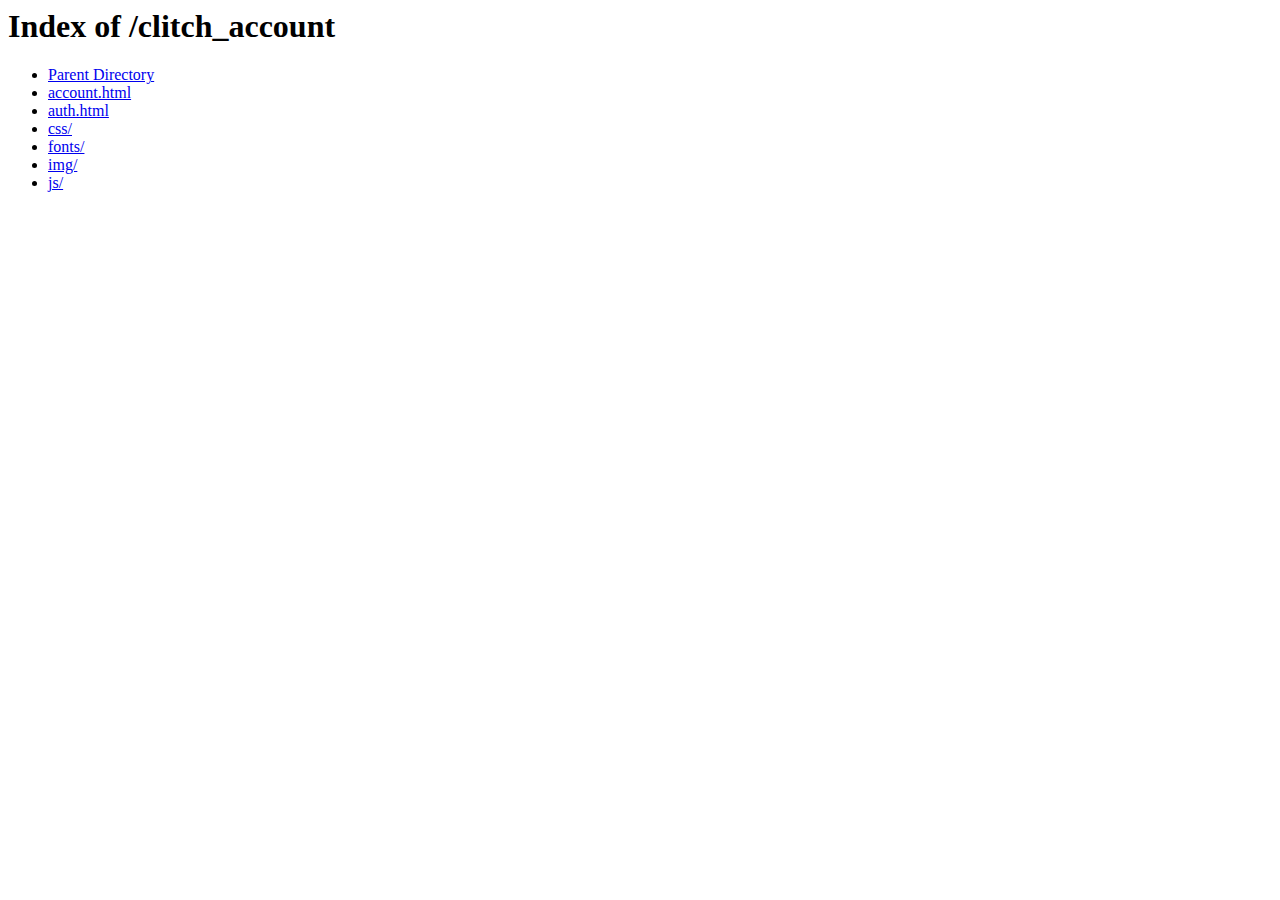
<file: cab/index.html>
<!DOCTYPE HTML PUBLIC "-//W3C//DTD HTML 3.2 Final//EN">
<html>
 <head>
<meta http-equiv="Content-Type" content="text/html; charset=iso-8859-1">
  <title>Index of /clitch_account</title>
 </head>
 <body>
<h1>Index of /clitch_account</h1>
<ul><li><a href="../index.html"> Parent Directory</a></li>
<li><a href="account.html"> account.html</a></li>
<li><a href="auth.html"> auth.html</a></li>
<li><a href="css/index.html"> css/</a></li>
<li><a href="fonts/index.html"> fonts/</a></li>
<li><a href="img/index.html"> img/</a></li>
<li><a href="js/index.html"> js/</a></li>
</ul>
</body></html>
</file>
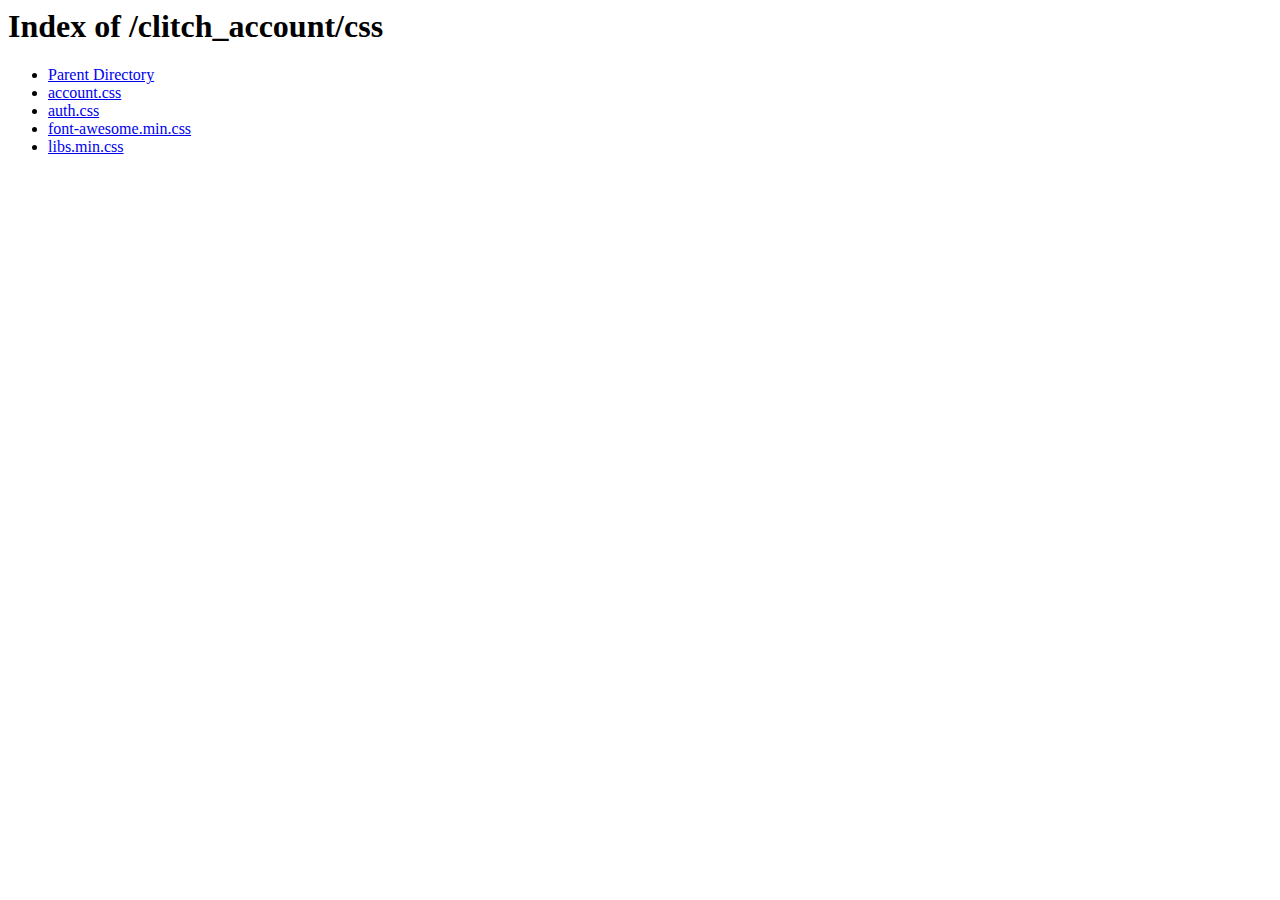
<file: cab/css/index.html>
<!DOCTYPE HTML PUBLIC "-//W3C//DTD HTML 3.2 Final//EN">
<html>
 <head>
<meta http-equiv="Content-Type" content="text/html; charset=iso-8859-1">
  <title>Index of /clitch_account/css</title>
 </head>
 <body>
<h1>Index of /clitch_account/css</h1>
<ul><li><a href="../index.html"> Parent Directory</a></li>
<li><a href="account.css"> account.css</a></li>
<li><a href="auth.css"> auth.css</a></li>
<li><a href="http://evm237.com/clitch_account/css/font-awesome.min.css"> font-awesome.min.css</a></li>
<li><a href="libs.min.css"> libs.min.css</a></li>
</ul>
</body></html>
</file>
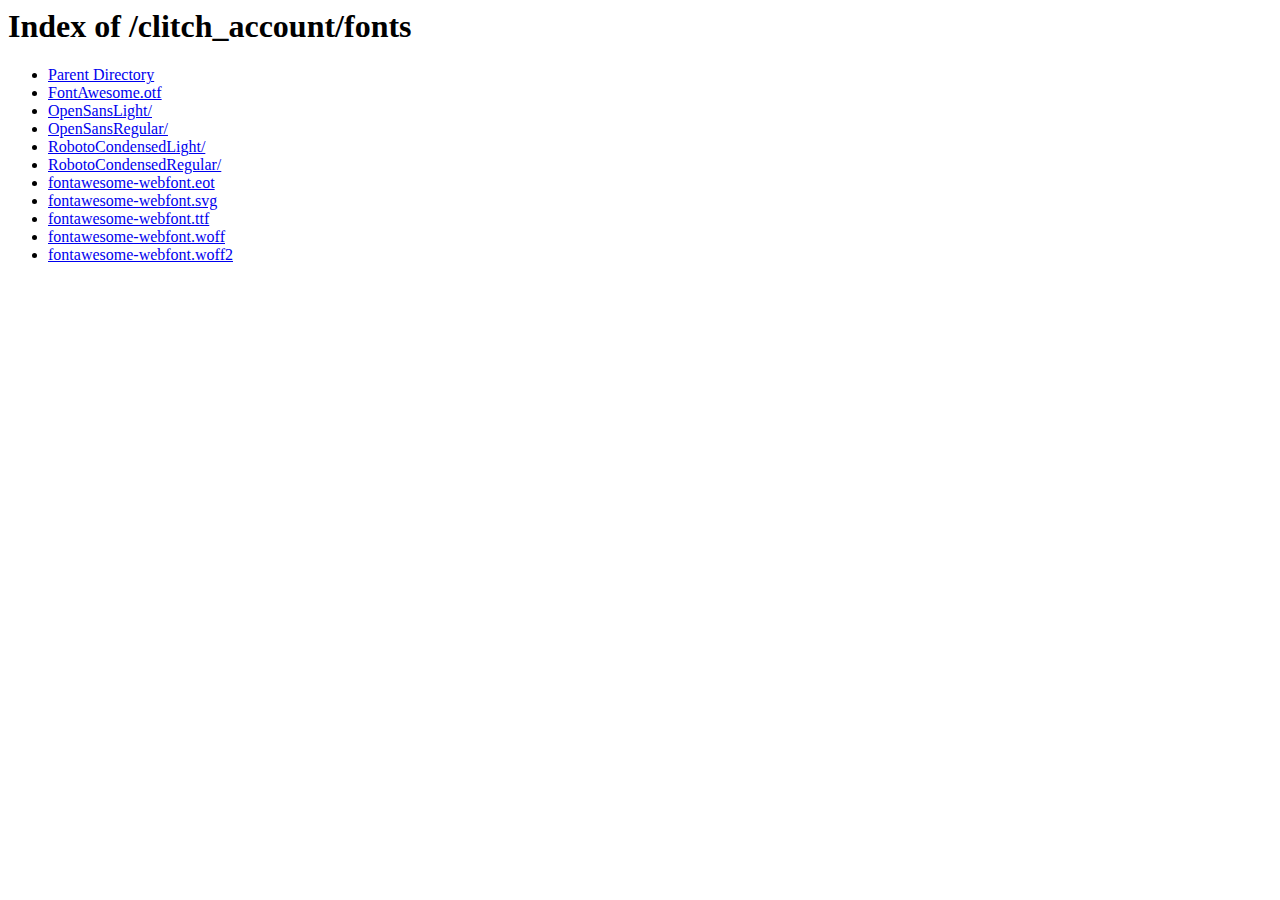
<file: cab/fonts/index.html>
<!DOCTYPE HTML PUBLIC "-//W3C//DTD HTML 3.2 Final//EN">
<html>
 <head>
<meta http-equiv="Content-Type" content="text/html; charset=iso-8859-1">
  <title>Index of /clitch_account/fonts</title>
 </head>
 <body>
<h1>Index of /clitch_account/fonts</h1>
<ul><li><a href="../index.html"> Parent Directory</a></li>
<li><a href="FontAwesome.otf"> FontAwesome.otf</a></li>
<li><a href="OpenSansLight/index.html"> OpenSansLight/</a></li>
<li><a href="OpenSansRegular/index.html"> OpenSansRegular/</a></li>
<li><a href="RobotoCondensedLight/index.html"> RobotoCondensedLight/</a></li>
<li><a href="RobotoCondensedRegular/index.html"> RobotoCondensedRegular/</a></li>
<li><a href="fontawesome-webfont.eot"> fontawesome-webfont.eot</a></li>
<li><a href="fontawesome-webfont.svg"> fontawesome-webfont.svg</a></li>
<li><a href="fontawesome-webfont.ttf"> fontawesome-webfont.ttf</a></li>
<li><a href="fontawesome-webfont.woff"> fontawesome-webfont.woff</a></li>
<li><a href="fontawesome-webfont.woff2"> fontawesome-webfont.woff2</a></li>
</ul>
</body></html>
</file>
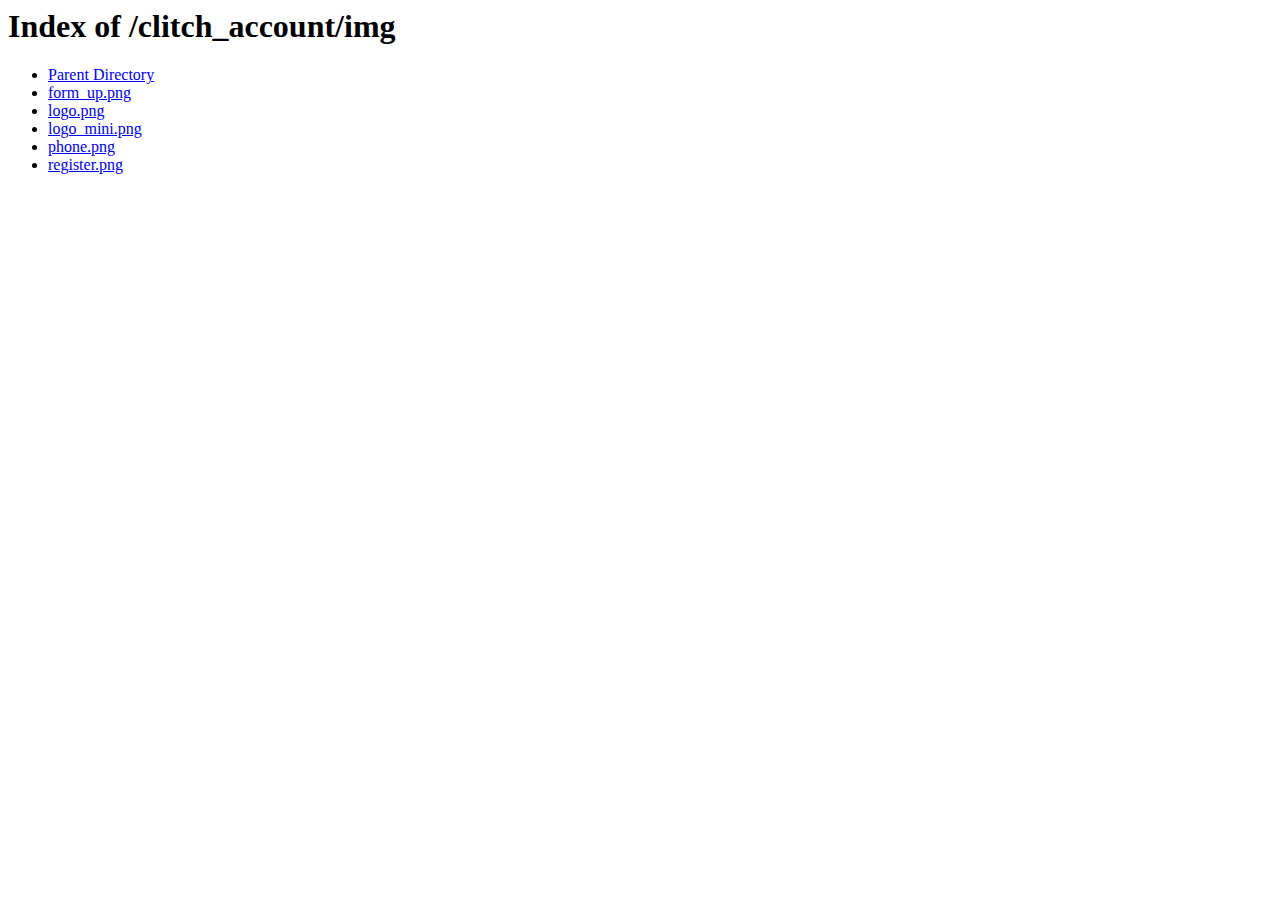
<file: cab/img/index.html>
<!DOCTYPE HTML PUBLIC "-//W3C//DTD HTML 3.2 Final//EN">
<html>
 <head>
<meta http-equiv="Content-Type" content="text/html; charset=iso-8859-1">
  <title>Index of /clitch_account/img</title>
 </head>
 <body>
<h1>Index of /clitch_account/img</h1>
<ul><li><a href="../index.html"> Parent Directory</a></li>
<li><a href="form_up.png"> form_up.png</a></li>
<li><a href="logo.png"> logo.png</a></li>
<li><a href="logo_mini.png"> logo_mini.png</a></li>
<li><a href="phone.png"> phone.png</a></li>
<li><a href="register.png"> register.png</a></li>
</ul>
</body></html>
</file>
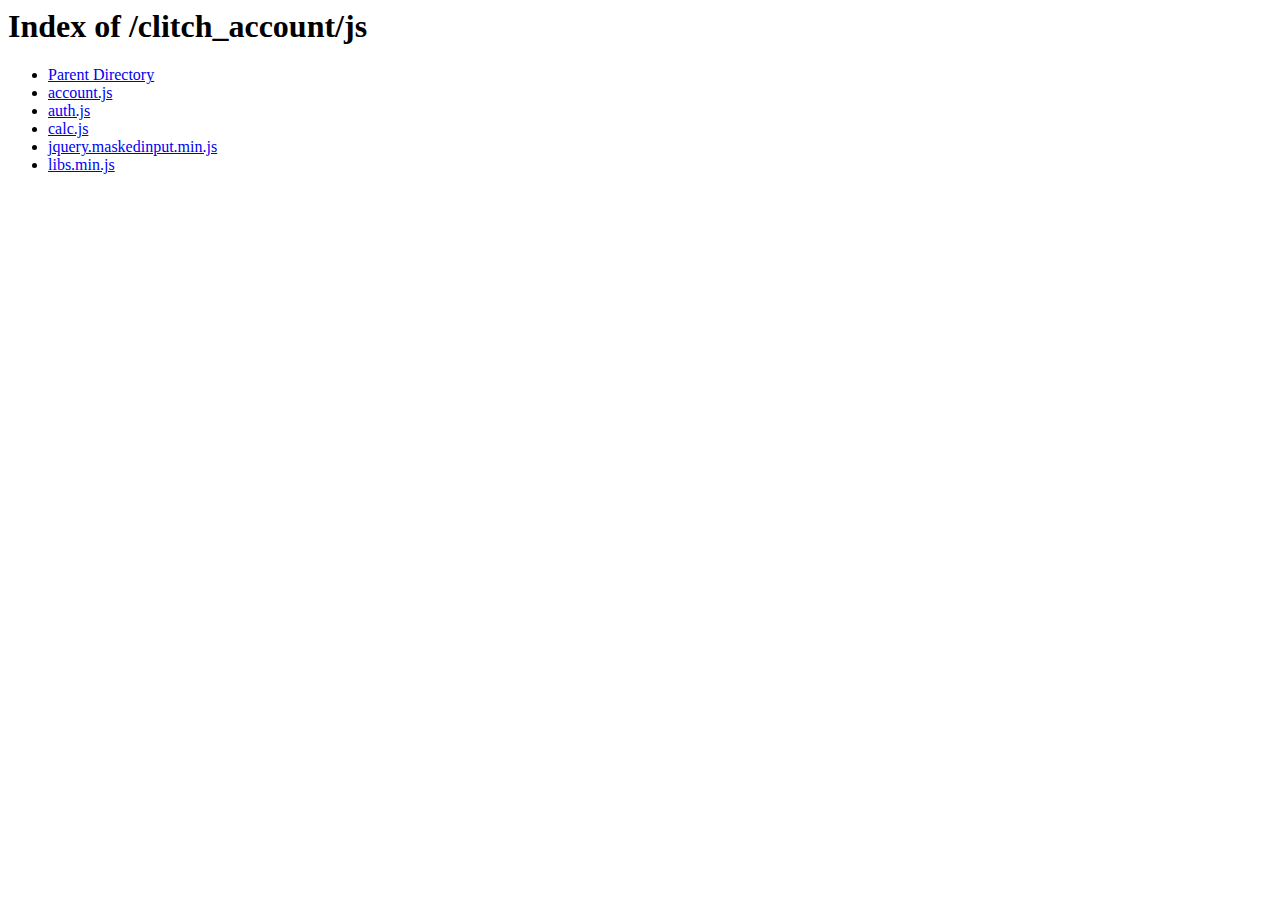
<file: cab/js/index.html>
<!DOCTYPE HTML PUBLIC "-//W3C//DTD HTML 3.2 Final//EN">
<html>
 <head>
<meta http-equiv="Content-Type" content="text/html; charset=iso-8859-1">
  <title>Index of /clitch_account/js</title>
 </head>
 <body>
<h1>Index of /clitch_account/js</h1>
<ul><li><a href="../index.html"> Parent Directory</a></li>
<li><a href="account.js"> account.js</a></li>
<li><a href="auth.js"> auth.js</a></li>
<li><a href="calc.js"> calc.js</a></li>
<li><a href="jquery.maskedinput.min.js"> jquery.maskedinput.min.js</a></li>
<li><a href="libs.min.js"> libs.min.js</a></li>
</ul>
</body></html>
</file>
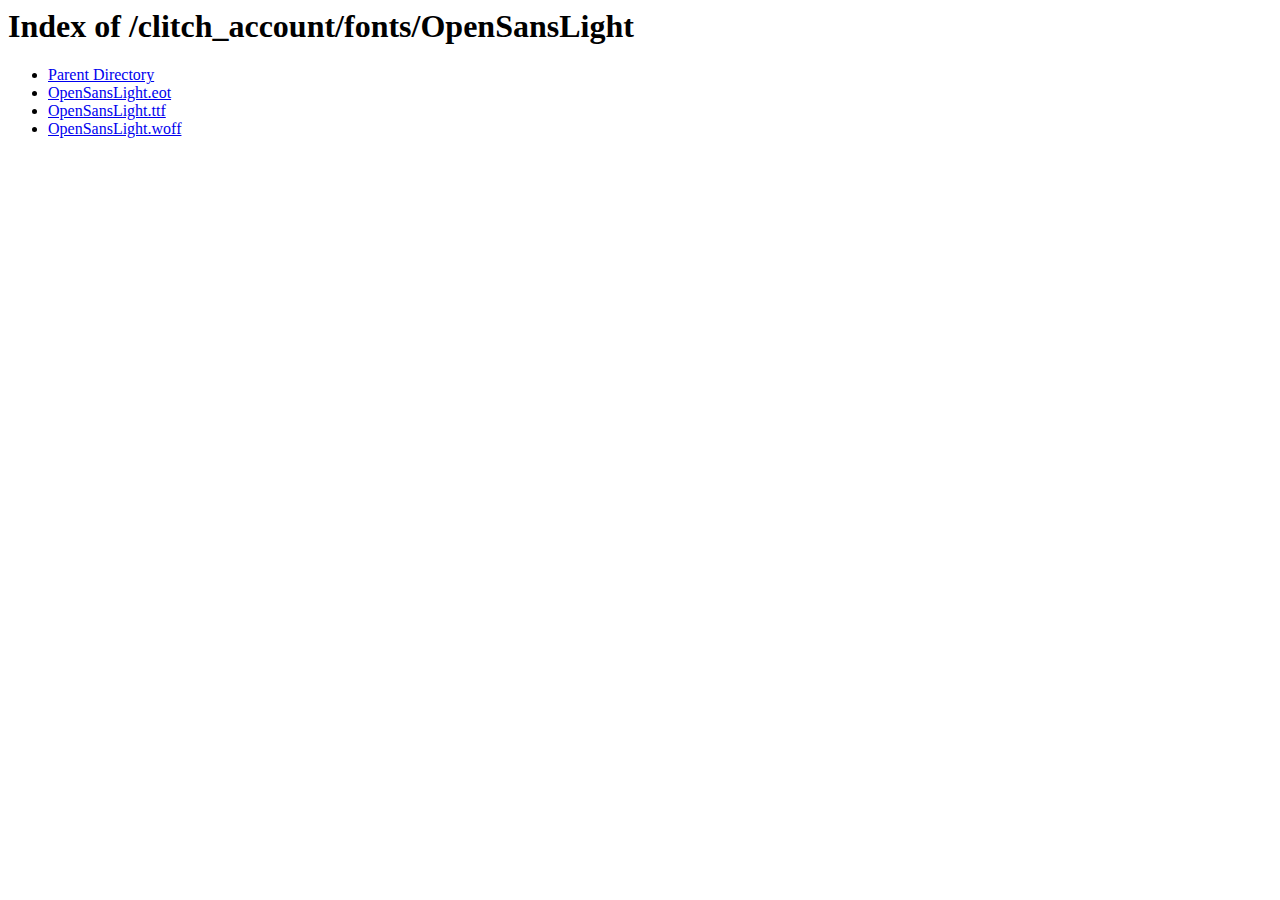
<file: cab/fonts/OpenSansLight/index.html>
<!DOCTYPE HTML PUBLIC "-//W3C//DTD HTML 3.2 Final//EN">
<html>
 <head>
<meta http-equiv="Content-Type" content="text/html; charset=iso-8859-1">
  <title>Index of /clitch_account/fonts/OpenSansLight</title>
 </head>
 <body>
<h1>Index of /clitch_account/fonts/OpenSansLight</h1>
<ul><li><a href="../index.html"> Parent Directory</a></li>
<li><a href="OpenSansLight.eot"> OpenSansLight.eot</a></li>
<li><a href="OpenSansLight.ttf"> OpenSansLight.ttf</a></li>
<li><a href="OpenSansLight.woff"> OpenSansLight.woff</a></li>
</ul>
</body></html>
</file>
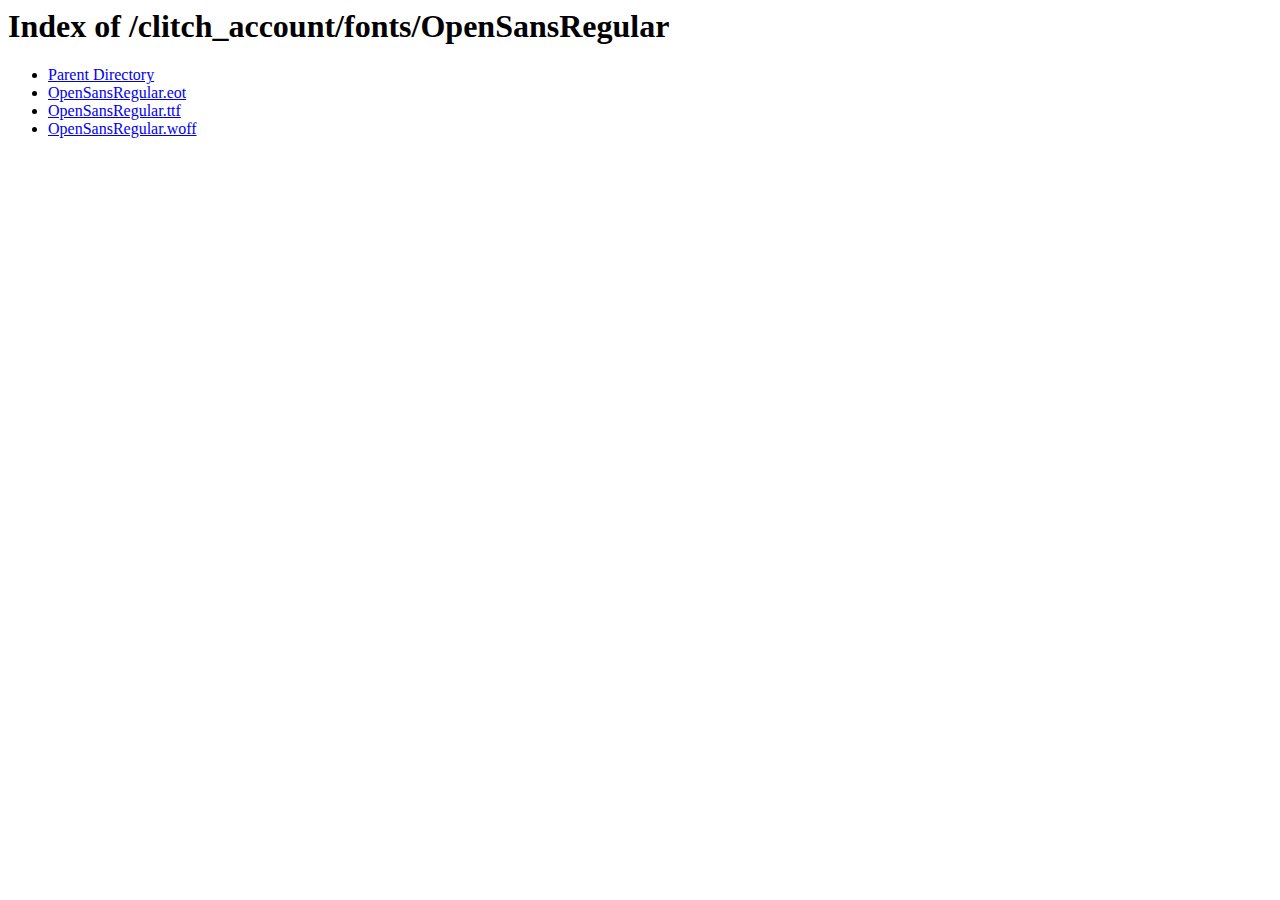
<file: cab/fonts/OpenSansRegular/index.html>
<!DOCTYPE HTML PUBLIC "-//W3C//DTD HTML 3.2 Final//EN">
<html>
 <head>
<meta http-equiv="Content-Type" content="text/html; charset=iso-8859-1">
  <title>Index of /clitch_account/fonts/OpenSansRegular</title>
 </head>
 <body>
<h1>Index of /clitch_account/fonts/OpenSansRegular</h1>
<ul><li><a href="../index.html"> Parent Directory</a></li>
<li><a href="OpenSansRegular.eot"> OpenSansRegular.eot</a></li>
<li><a href="OpenSansRegular.ttf"> OpenSansRegular.ttf</a></li>
<li><a href="OpenSansRegular.woff"> OpenSansRegular.woff</a></li>
</ul>
</body></html>
</file>
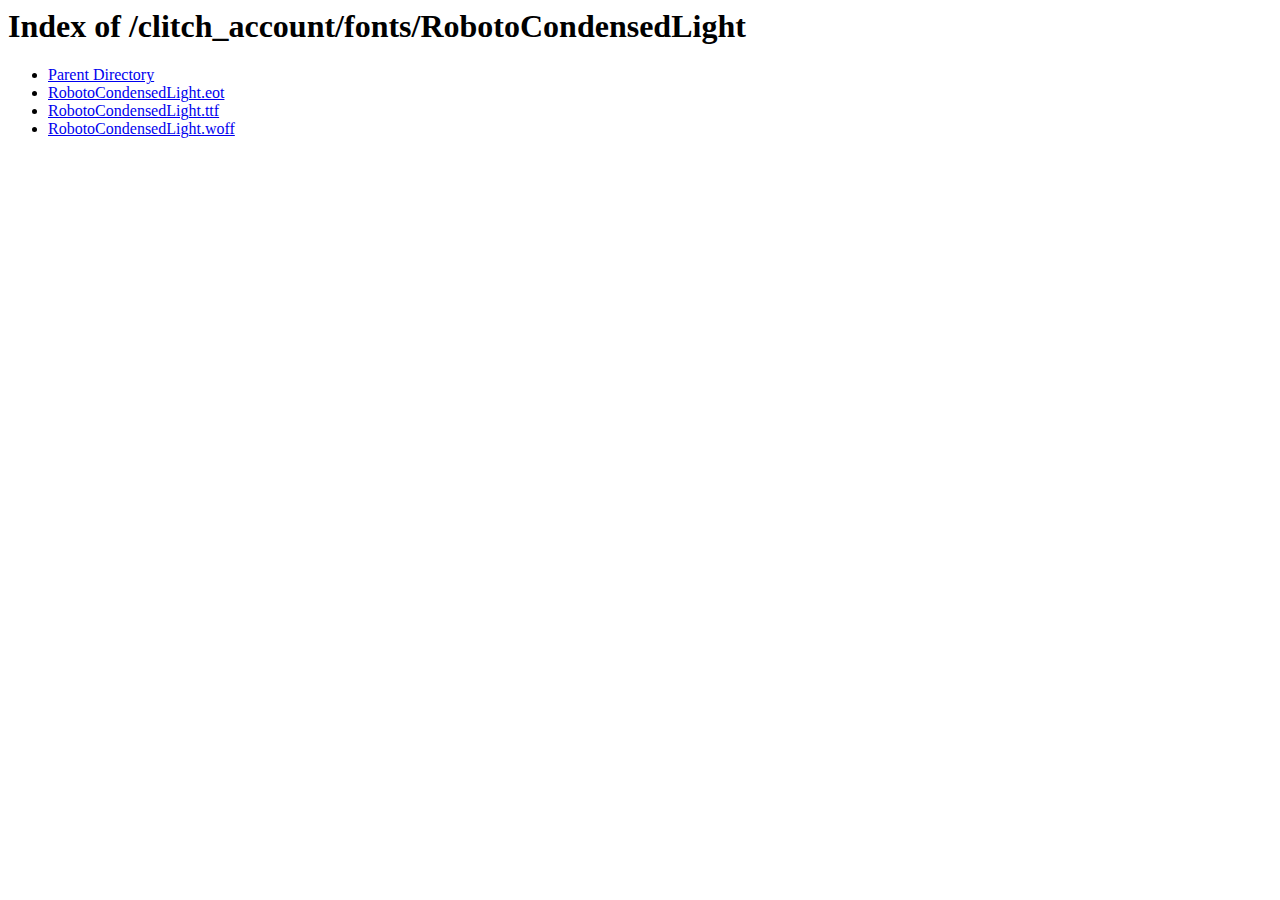
<file: cab/fonts/RobotoCondensedLight/index.html>
<!DOCTYPE HTML PUBLIC "-//W3C//DTD HTML 3.2 Final//EN">
<html>
 <head>
<meta http-equiv="Content-Type" content="text/html; charset=iso-8859-1">
  <title>Index of /clitch_account/fonts/RobotoCondensedLight</title>
 </head>
 <body>
<h1>Index of /clitch_account/fonts/RobotoCondensedLight</h1>
<ul><li><a href="../index.html"> Parent Directory</a></li>
<li><a href="http://evm237.com/clitch_account/fonts/RobotoCondensedLight/RobotoCondensedLight.eot"> RobotoCondensedLight.eot</a></li>
<li><a href="RobotoCondensedLight.ttf"> RobotoCondensedLight.ttf</a></li>
<li><a href="RobotoCondensedLight.woff"> RobotoCondensedLight.woff</a></li>
</ul>
</body></html>
</file>
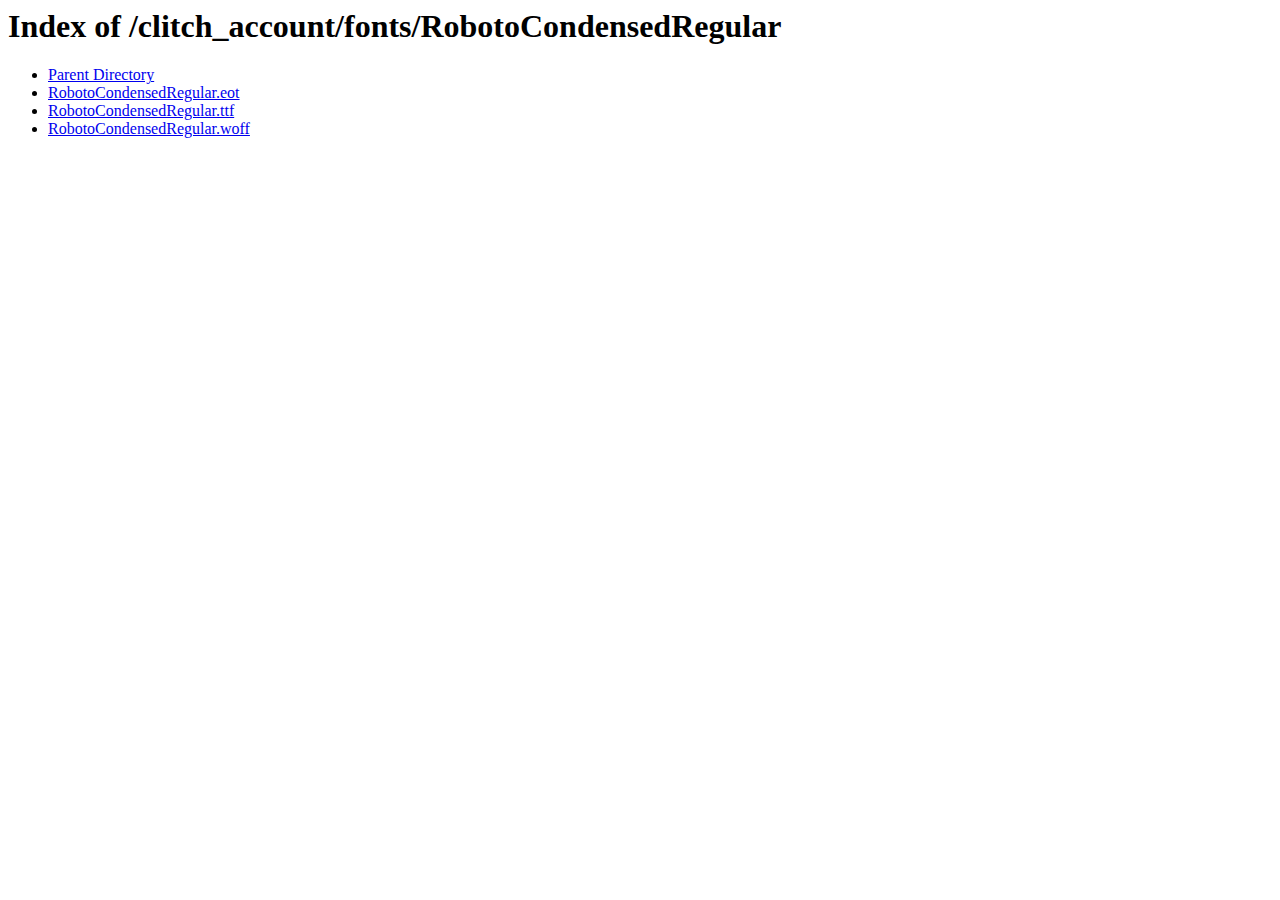
<file: cab/fonts/RobotoCondensedRegular/index.html>
<!DOCTYPE HTML PUBLIC "-//W3C//DTD HTML 3.2 Final//EN">
<html>
 <head>
<meta http-equiv="Content-Type" content="text/html; charset=iso-8859-1">
  <title>Index of /clitch_account/fonts/RobotoCondensedRegular</title>
 </head>
 <body>
<h1>Index of /clitch_account/fonts/RobotoCondensedRegular</h1>
<ul><li><a href="../index.html"> Parent Directory</a></li>
<li><a href="http://evm237.com/clitch_account/fonts/RobotoCondensedRegular/RobotoCondensedRegular.eot"> RobotoCondensedRegular.eot</a></li>
<li><a href="RobotoCondensedRegular.ttf"> RobotoCondensedRegular.ttf</a></li>
<li><a href="RobotoCondensedRegular.woff"> RobotoCondensedRegular.woff</a></li>
</ul>
</body></html>
</file>
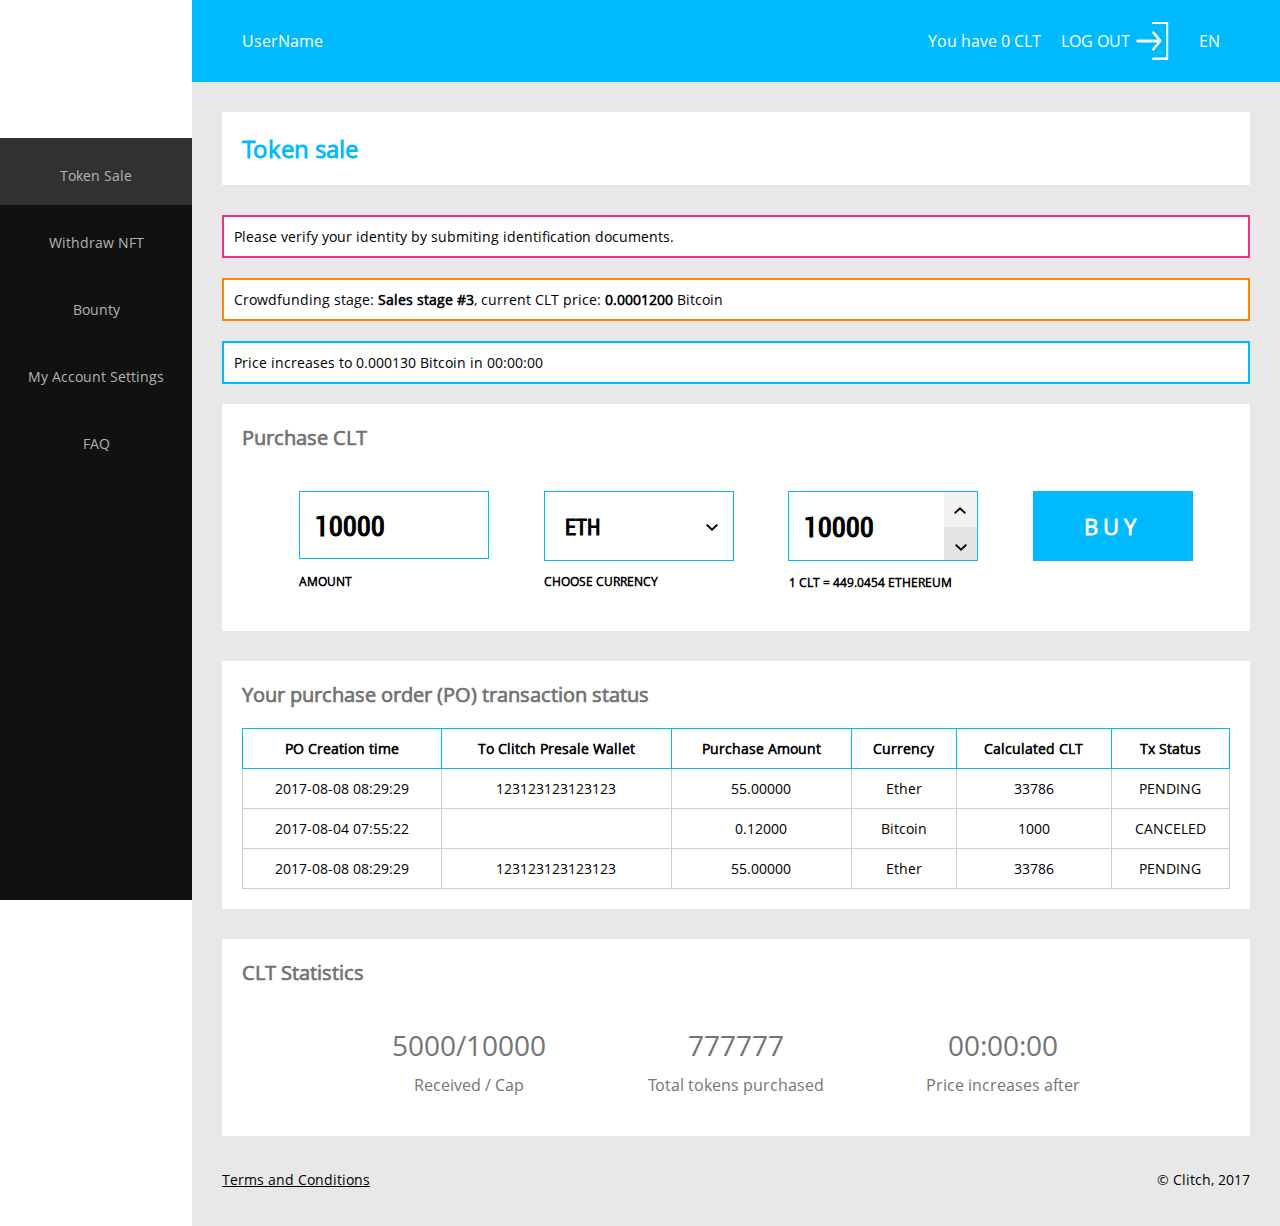
<file: cab/account.html>
<!DOCTYPE html>
<html>
<head>
    <meta charset="UTF-8">
    <meta name="viewport" content="width=device-width, initial-scale=1">
    <title>Clitch Account</title>
    <link rel="stylesheet" href="css/libs.min.css">
    <link rel="stylesheet" href="css/account.css">
    <link rel="stylesheet" href="http://evm237.com/clitch_account/css/font-awesome.min.css">  
</head>
<body>
	<div class="admin-panel clearfix">
	    <div class="slidebar">
	    	<h1><a href="account.html#"><img src="img/logo.png" alt="logo" class="logo_main"><img src="img/logo_mini.png" alt="logo" class="logo_mini"></a></h1>
	        <ul>
	            <li><a href="" name="tab1"><i class="fa fa-credit-card-alt"></i><span>Token sale</span></a></li>
	            <li><a href="" name="tab2"><i class="fa fa-exchange"></i><span>Withdraw NFT</span></a></li>
	            <li><a href="" name="tab3"><i class="fa fa-handshake-o"></i><span>Bounty</span></a></li>
	            <li><a href="" name="tab4"><i class="fa fa-user-circle"></i><span>My account settings</span></a></li>
	            <li><a href="" name="tab5"><i class="fa fa-info-circle"></i><span>FAQ</span></a></li>
	        </ul>
	    </div>
	  	<div class="content">
	  		<div class="top-line">
	  			<!-- <div class="nav_wrap">
	  				<span class="nav"></span>
	  			</div> -->
	  			<p class="user">UserName</p>
	  			<p class="amount">You have <span>0</span> CLT</p>
	  			<button><span>log out</span></button>
	  			<ul class="language-select"> 
					<li data-lang="ru">ru  <i class='fa fa-angle-down'></i></li>
			    	<li class="active" data-lang="en">en  <i class='fa fa-angle-down'></i></li>
				</ul>
	  		</div>
	  		<div class="main">
		        <div id="tab1" class="tab">
		        	<h2 class="header">Token sale</h2>
		        	<div class="alert alert-danger">
                    	<p><i class="fa fa-exclamation"></i> Please verify your identity by submiting identification documents.</p>
                	</div>
                	<div class="alert alert-success">
	                    <p><i class="fa fa-bolt"></i> Crowdfunding stage: <strong>Sales stage #3</strong>,
	                    current CLT price: <strong>0.0001200</strong> Bitcoin</p>
                	</div>
                	<div id="countdown" class="alert alert-info">
            			<p><i class="fa fa-clock-o"></i> Price increases to 0.000130 Bitcoin in
                        <span id="footer_timer" class="ico-time">03 days 14 hours 54 minutes 36 seconds</span></p>
        			</div>
			        <div class="calc">
			        	<h3>Purchase CLT</h3>
			        	<div class="dashboard_form">
						<div class="amount">
							<div class="amount_wrap">
								<!-- <div class="selectric"> -->
								<input type="text" name="ETH" id="amount_ETH_to_buy" value="10000" class="box_qty_form_input" placeholder="">
								<!-- </div> -->
								<!-- <input class="selectric_input" tabindex="0" placeholder=""> -->
							</div>
							<p class="box_qty_me">AMOUNT</p>
			            </div>
			            <div class="box_select">
								<div class="selectric_wrapper selectric_open">
									<div class="selectric_hide_select">
										<select name="s" tabindex="-1">
											<option value="BTC" class="val_in inbtc">7.5472 BTC</option>
											<option value="LTC" class="val_in inltc">476.1905 LTC</option>
											<option value="ETH" class="val_in ineth">89.6861 ETH</option>
											<option value="DASH" class="val_in indash">108.6956 DASH</option>
											<option value="BTC" class="val_in inbtc">5000 USD</option>
										</select>
									</div>
									<div class="selectric">
										<span class="label">ETH</span>
										<b class="button">▾</b>
									</div>
									<div class="selectric_items" tabindex="-1">
										<div class="selectric_scroll">
											<ul>
												<li data-index="0" class="val_in inbtc selected highlighted"> BTC</li>
												<li data-index="1" class="val_in inltc"> LTC</li>
												<li data-index="2" class="val_in ineth"> ETH</li>
												<li data-index="3" class="val_in indash last"> DASH</li>
												<li data-index="0" class="val_in inusd selected highlighted"> USD</li>
											</ul>
										</div>
									</div>
									<input class="selectric_input" tabindex="0" placeholder="">
								</div>
								<p >CHOOSE CURRENCY</p>
			            	</div>
			            <div class="box_qty">
							<div class="box_qty_form">
								<input type="text" name="q" id="amount_NFT_to_buy" value="10000" class="box_qty_form_input" placeholder="">
								<div class="box_qty_form_btn">
										<a href="account.html#" data-control="plus" class="qty_up box_qty__plus"></a>
										<a href="account.html#" data-control="minus" class="qty_down box_qty__minus"></a>
								</div>
							</div>
							<p>1 CLT = <span class="curs">0.0008 BTC</span></p>
						</div>
			       		<button>BUY</button>
					</div>
					</div>
					<div class="key">
						<form method="POST" action="">
	 						<label for="key">Copy this key:</label>
							<input id="key" type="text" name="key" value="key" readonly>
						</form>
					</div>
					<div class="transaction">
						<h3>Your purchase order (PO) transaction status</h3>
						<table>
							<!-- <caption>Your purchase order (PO) transaction status</caption> -->
							<thead>
								<tr>
								    <th>PO Creation time</th>
								    <th>To Clitch Presale Wallet</th>
								    <th>Purchase Amount</th>
								    <th>Currency</th>
								    <th>Calculated CLT</th>
								    <th>Tx Status</th>
								</tr>
							</thead>
							<tr>
							    <td data-th="PO Creation time">2017-08-08 08:29:29</td>
							    <td data-th="To Clitch Presale Wallet">123123123123123</td>
							    <td data-th="Purchase Amount">55.00000</td>
							    <td data-th="Currency">Ether</td>
							    <td data-th="Calculated CLT">33786</td>
							    <td data-th="Tx Status">PENDING</td>
							</tr>
							<tr>
							    <td data-th="PO Creation time">2017-08-04 07:55:22</td>
							    <td data-th="To Clitch Presale Wallet"></td>
							    <td data-th="Purchase Amount">0.12000</td>
							    <td data-th="Currency">Bitcoin</td>
							    <td data-th="Calculated CLT">1000</td>
							    <td data-th="Tx Status">CANCELED</td>
							</tr>
							<tr>
							    <td data-th="PO Creation time">2017-08-08 08:29:29</td>
							    <td data-th="To Clitch Presale Wallet">123123123123123</td>
							    <td data-th="Purchase Amount">55.00000</td>
							    <td data-th="Currency">Ether</td>
							    <td data-th="Calculated CLT">33786</td>
							    <td data-th="Tx Status">PENDING</td>
							</tr>
						</table>
					</div>
		        	<div class="statistics">
		        		<h3>CLT Statistics</h3>
		        		<div class="counters">
  							<div class="counter">
  								<i class="fa fa-line-chart fa-3x"> </i><p class="number">5000/10000</p>
    							<p class="title">Received / Cap</p>
  							</div>
  							<div class="counter">
  								<i class="fa fa-database fa-3x"> </i><p class="number">777777</p>
    							<p class="title">Total tokens purchased</p>
  							</div>
  							<div class="counter">
  								<i class="fa fa-clock-o fa-3x"> </i><p class="number"><span id="timer"></span></p>
    							<p class="title">Price increases after</p>
  							</div>
						</div>
		        	</div>
		        </div>
		        <div id="tab2" class="tab">
		        	<h2 class="header">Withdraw CLT</h2>
		        	<div class="alert alert-danger">
                    	<p><i class="fa fa-exclamation"></i> Please verify your identity by submiting identification documents.</p>
                	</div>
                	<div class="alert alert-success">
	                    <p><i class="fa fa-bolt"></i> Crowdfunding stage: <strong>Sales stage #3</strong>,
	                    current CLT price: <strong>0.0001200</strong> Bitcoin</p>
                	</div>
                	<div id="countdown" class="alert alert-info">
            			<p><i class="fa fa-clock-o"></i> Price increases to 0.000130 Bitcoin in
                        <span id="footer_timer" class="ico-time">03 days 14 hours 54 minutes 36 seconds</span></p>
        			</div>
        			<div class="withdraw">
        				<p class="balance">Your Balance: <span id="spanCLT">0</span> CLT</p>
        				<div class="wrap_form">
        					<form method="POST" action="">
	 							<div class="address">
	 								<label for="address">Enter your Ethereum wallet address</label>
									<input id="address" type="text" name="address" value="" placeholder="0x000000000000000">
	 							</div>
								<div class="amount">
									<label for="amount">Amount you want to withdraw</label>
									<input id="amount" type="number" name="amount" value="0.00000"><span>Clt</span>
								</div>
								<div class="form_transaction">
									<label for="transaction">Transaction Free in CLT</label>
									<input id="transaction" type="number" name="amount" value="0.00000020369855" disabled>
								</div>
							</form>
							<p><i class="fa fa-info-circle"></i>  CLT tokens will be available for withdrawal a short period after the token sale closes</p>
        				</div>
        			</div>
		        </div>
		        <div id="tab3" class="tab">
		        	<h2 class="header">Bounty programm</h2>
		        	<div class="alert alert-danger">
                    	<p><i class="fa fa-exclamation"></i> Please verify your identity by submiting identification documents.</p>
                	</div>
                	<div class="alert alert-success">
	                    <p><i class="fa fa-bolt"></i> Crowdfunding stage: <strong>Sales stage #3</strong>,
	                    current NFT price: <strong>0.0001200</strong> Bitcoin</p>
                	</div>
                	<div id="countdown" class="alert alert-info">
            			<p><i class="fa fa-clock-o"></i> Price increases to 0.000130 Bitcoin in
                        <span id="footer_timer" class="ico-time">03 days 14 hours 54 minutes 36 seconds</span></p>
        			</div>
        			<div class="bounty">
        				<form method="POST" action="">
							<input id="link" type="text" name="link" value="" placeholder="Enter your link">
							<button>Send</button>
						</form>
        			</div>
        			<div class="bounty_table">
						<table>
							<caption>Caption for bounty</caption>
							<thead>
								<tr>
								    <th>Link</th>
								    <th>Date</th>
								</tr>
							</thead>
							<tr>
							    <td data-th="Link">https://www.google.com</td>
							    <td data-th="Date">2017-08-08 08:29:29</td>
							</tr>
							<tr>
							    <td data-th="Link">https://www.google.com</td>
							    <td data-th="Date">2017-08-08 08:29:29</td>
							</tr>
							<tr>
							    <td data-th="Link">https://www.google.com</td>
							    <td data-th="Date">2017-08-08 08:29:29</td>
							</tr>
						</table>
					</div>
		        </div>
		        <div id="tab4" class="tab">
		        	<h2 class="header">My account settings</h2>
		        	<div class="alert alert-danger">
                    	<p><i class="fa fa-exclamation"></i> Please verify your identity by submiting identification documents.</p>
                	</div>
                	<div class="alert alert-success">
	                    <p><i class="fa fa-bolt"></i> Crowdfunding stage: <strong>Sales stage #3</strong>,
	                    current CLT price: <strong>0.0001200</strong> Bitcoin</p>
                	</div>
                	<div id="countdown" class="alert alert-info">
            			<p><i class="fa fa-clock-o"></i> Price increases to 0.000130 Bitcoin in
                        <span id="footer_timer" class="ico-time">03 days 14 hours 54 minutes 36 seconds</span></p>
        			</div>
		     		<div class="settings_container clearfix">
<!-- 
						<canvas id="x-canvas"></canvas> -->

						<input id="set1" type="radio" name="tabs" checked>
						<label for="set1" class="set"><i class="fa fa-id-card-o"></i><span>Profile</span></label>

						<input id="set2" type="radio" name="tabs">
						<label for="set2" class="set"><i class="fa fa-key"></i><span>Security</span></label>

						<input id="set3" type="radio" name="tabs">
						<label for="set3" class="set"><i class="fa fa-unlock-alt"></i><span>2-step auth</span></label>

						<section id="content1" class="settings-content">
							<h3>Your Profile</h3>
					      	<form method="POST" action="" class="clearfix">
								<div class="field-wrap">
			              			<input type="text" name="name" required/>
			              			<label data-placeholder="First Name"></label>
			            		</div>
			            		<div class="field-wrap">
			              			<input type="text" name="lastname" required/>
			              			<label data-placeholder="Last Name"></label>
			            		</div>
								<div class="field-wrap">
			            			<input type="email" name="email" required/>
			            			<label data-placeholder="Email"></label>
			          			</div>
								<div class="field-wrap">
			            			<input type="tel" class="phonefield" name="phone" required/>
									<label data-placeholder="Phone"></label>
			          			</div>
		            			<button>Save Information</button>
                    		</form>
						</section>

						<section id="content2" class="settings-content">
							<h3>Change Password</h3>
					      	<form method="POST" action="" class="clearfix">
								<div class="field-wrap">
			              			<input type="password" name="pass" required/>
			              			<label data-placeholder="Old Password"></label>
		            			</div>
		            			<div class="field-wrap">
			              			<input type="password" name="pass" required/>
			              			<label data-placeholder="New Password"></label>
		            			</div>
		            			<div class="field-wrap">
			              			<input type="password" name="pass" required/>
			              			<label data-placeholder="Confirm Password"></label>
		            			</div>
		            			<button>Change Password</button>
                    		</form>
						</section>

						<section id="content3" class="settings-content">
							<h3>Two Step Auth</h3>
					      	<form method="POST" action="" class="clearfix">
								<div class="field-wrap">
			              			<input type="tel" name="phone" required class="phonefield"/>
			              			<label data-placeholder="Phone number"></label>
		            			</div>
		            			<button>Get SMS code</button>
						</section>
					</div>
		        </div>
		        <div id="tab5" class="tab">
		        	<h2 class="header">FAQ</h2>
		        	<ul>
						<li>
							<div class="item"><p>Вопрос по проекту, вопрос по токенам, вопрос по инвестициям?</p></div>
							<div class="hint text_light"><p>Aenean sollicitudin, lorem quis bibendum auctor, nisi elit consequat ipsum, nec sagittis sem nibh id elit.</p></div>
						</li>
						<li>
							<div class="item"><p>Вопрос по проекту, вопрос по токенам, вопрос по инвестициям?</p></div>
							<div class="hint text_light"><p>Aenean sollicitudin, lorem quis bibendum auctor, nisi elit consequat ipsum, nec sagittis sem nibh id elit.</p></div>
						</li>
						<li>
							<div class="item"><p>Вопрос по проекту, вопрос по токенам, вопрос по инвестициям?</p></div>
							<div class="hint text_light"><p>Aenean sollicitudin, lorem quis bibendum auctor, nisi elit consequat ipsum, nec sagittis sem nibh id elit.</p></div>
						</li>
						<li>
							<div class="item"><p>Вопрос по проекту, вопрос по токенам, вопрос по инвестициям?</p></div>
							<div class="hint text_light"><p>Aenean sollicitudin, lorem quis bibendum auctor, nisi elit consequat ipsum, nec sagittis sem nibh id elit.</p></div>
						</li>
					</ul>
		        </div>    
	    	</div>
	    	<footer class="clearfix">
	    		<a href="account.html#">Terms and Conditions</a>
	    		<p>&copy; Clitch, 2017</p>
	    	</footer>
	  	</div>
	</div>
	<script src="js/libs.min.js"></script>
	<script src="js/jquery.maskedinput.min.js"></script>
	<script src="js/calc.js"></script>
	<script src="js/account.js"></script>
</body>
</html>
</file>
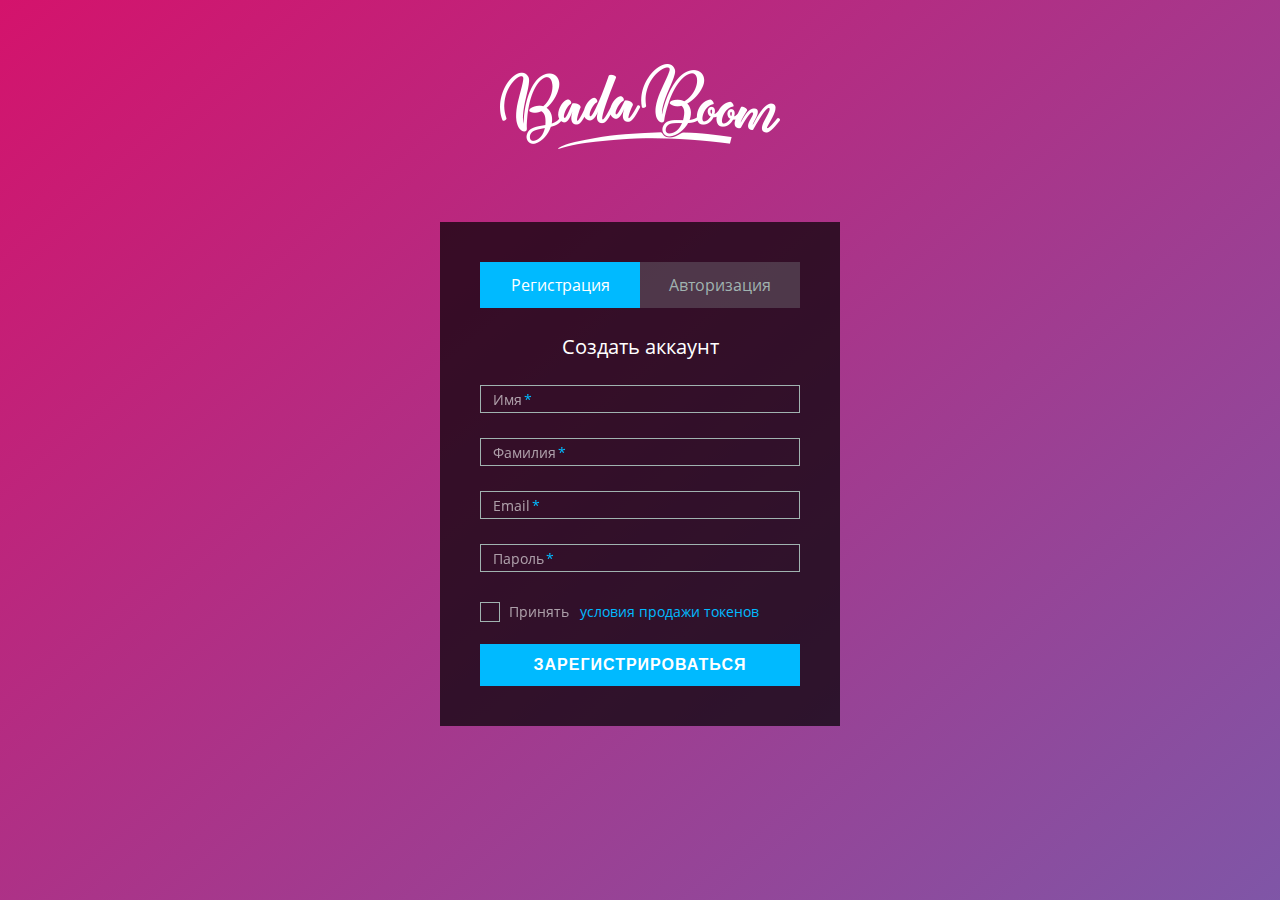
<file: cab/auth.html>
<!DOCTYPE html>
<html>
<head>
    <meta charset="UTF-8">
    <meta name="viewport" content="width=device-width, initial-scale=1">
    <title>Clitch Account</title>
    <link rel="stylesheet" href="css/libs.min.css">
    <link rel="stylesheet" href="css/auth.css">
</head>
<body>
	<div id="large-header" class="large-header">
     	<h1><a href="auth.html#"><img src="img/logo.png" alt="logo"></a></h1>
     	<canvas id="x-canvas"></canvas>
     	<div class="form">
	      	<ul class="tab-group clearfix">
		        <li class="tab active"><a href="auth.html#signup">Регистрация</a></li>
		        <li class="tab"><a href="auth.html#login">Авторизация</a></li>
	      	</ul>
	      
	     	<div class="tab-content">
	        	<div id="signup">   
	          		<h2>Создать аккаунт</h2>
	          		<div class="error"><p>Error</p></div>
	          		<form action="" method="POST">          
	            		<div class="field-wrap">
	              			<label>
	                			Имя<span class="req">*</span>
	              			</label>
	              			<input type="text"  name="name" required/>
	            		</div>
	            		<div class="field-wrap">
	              			<label>
	                			Фамилия<span class="req">*</span>
	              			</label>
	              			<input type="text" name="lastname" required/>
	            		</div>
						<div class="field-wrap">
	            			<label>
	              				Email<span class="req">*</span>
	            			</label>
	            			<input type="email" name="email" required/>
	          			</div>
						<div class="field-wrap">
	            			<label>
	              				Пароль<span class="req">*</span>
	            			</label>
	            			<input type="password" name="pass" required/>
	          			</div>
	          			<div class="field-wrap">
	            			<input id="check" type="checkbox" name="checkbox" class="check">
	            			<label for="check" class="terms"><span class="icon"></span> Принять </label>
	            			<a href="http://evm237.com/clitch_account/pdf/white_paper.pdf" target="_blank">условия продажи токенов</a>					
	          			</div>
	          			<button class="button button-block"/>Зарегистрироваться</button>
	          		</form>
	        	</div>
	        	<div id="login">   
	          		<h2>Вход в личный кабинет</h2>
	          		<div class="error"><p>Error</p></div>
					<form action="" method="POST">
						<div class="field-wrap">
	            			<label>
	              				Email<span class="req">*</span>
	            			</label>
	            			<input type="email" name="email" required/>
	          			</div>
						<div class="field-wrap">
	            			<label>
	              				Пароль<span class="req">*</span>
	            			</label>
	            			<input type="password" name="pass" required/>
	          			</div>
	          			<p class="forgot"><a href="auth.html#">Забыли пароль?</a></p>
	          			<button class="button button-block"/>Войти</button>
	          		</form>
	        	</div>
	    	</div>
    	</div>  
	</div>	
	<script src="js/libs.min.js"></script>
	<script src="js/auth.js"></script>
</body>
</html>
</file>
<file: cab/css/account.css>
@font-face {
  font-family: "OpenSansRegular";
  src: url("../fonts/OpenSansRegular/OpenSansRegular.eot");
  src: url("http://evm237.com/clitch_account/fonts/OpenSansRegular/OpenSansRegular.eot?#iefix") format("embedded-opentype"), url("../fonts/OpenSansRegular/OpenSansRegular.woff") format("woff"), url("../fonts/OpenSansRegular/OpenSansRegular.ttf") format("truetype");
  font-style: normal;
  font-weight: normal; }

@font-face {
  font-family: "OpenSansLight";
  src: url("../fonts/OpenSansLight/OpenSansLight.eot");
  src: url("../fonts/OpenSansLight/OpenSansLight-.eot#iefix") format("embedded-opentype"), url("../fonts/OpenSansLight/OpenSansLight.woff") format("woff"), url("../fonts/OpenSansLight/OpenSansLight.ttf") format("truetype");
  font-style: normal;
  font-weight: normal; }

@font-face {
  font-family: "RobotoCondensedRegular";
  src: url("http://evm237.com/clitch_account/fonts/RobotoCondensedRegular/RobotoCondensedRegular.eot");
  src: url("../fonts/RobotoCondensedRegular/RobotoCondensedRegular-.eot#iefix") format("embedded-opentype"), url("../fonts/RobotoCondensedRegular/RobotoCondensedRegular.woff") format("woff"), url("../fonts/RobotoCondensedRegular/RobotoCondensedRegular.ttf") format("truetype");
  font-style: normal;
  font-weight: normal; }

@font-face {
  font-family: "RobotoCondensedLight";
  src: url("http://evm237.com/clitch_account/fonts/RobotoCondensedLight/RobotoCondensedLight.eot");
  src: url("../fonts/RobotoCondensedLight/RobotoCondensedLight-.eot#iefix") format("embedded-opentype"), url("../fonts/RobotoCondensedLight/RobotoCondensedLight.woff") format("woff"), url("../fonts/RobotoCondensedLight/RobotoCondensedLight.ttf") format("truetype");
  font-style: normal;
  font-weight: normal; }

* {
  margin: 0;
  padding: 0; }

*, *:before, *:after {
  -webkit-box-sizing: border-box;
          box-sizing: border-box; }

.top-line button, #tab3 .bounty button, #tab4 form button, .dashboard_form button {
  border: none;
  outline: none;
  cursor: pointer;
  color: #fff;
  text-transform: uppercase;
  font-size: 22px;
  font-weight: 600; }

#tab2 .withdraw .balance:before, #tab5 ul li .item p:before, #tab5 ul li .item p:after, .dashboard_form .box_qty .box_qty_form .box_qty_form_btn a:before, .dashboard_form .box_select .selectric_wrapper .selectric .button:after {
  content: "";
  position: absolute; }

a:hover, a {
  text-decoration: inherit;
  color: inherit; }

input:-webkit-autofill, input:-webkit-autofill:hover, input:-webkit-autofill:focus, input:-webkit-autofill:active {
  -webkit-transition: background-color 5000s ease-in-out 0s;
  transition: background-color 5000s ease-in-out 0s; }

.clearfix:after {
  display: block;
  content: "";
  clear: both; }

body {
  font-family: "OpenSansRegular";
  min-width: 320px;
  background-color: #f1f1f1;
  font-size: 14px; }

.admin-panel {
  width: 100%;
  background-color: #fff;
  position: relative; }

h1 {
  background-color: #fff; }
  h1 img {
    margin: 0 auto;
    display: block;
    padding: 26.5px 5px; }
  h1 .logo_mini {
    display: none; }

.slidebar {
  background-color: #111;
  height: 100vh;
  position: fixed;
  width: 15%;
  top: 0;
  bottom: 0; }
  .slidebar ul {
    position: relative;
    height: 100%;
    list-style-type: none;
    text-align: center;
    color: #B3B3B3; }
    .slidebar ul li {
      text-align: center; }
      .slidebar ul li a {
        color: #B3B3B3;
        -webkit-box-sizing: border-box;
                box-sizing: border-box;
        display: block;
        text-transform: capitalize;
        padding: 20px; }
        .slidebar ul li a i {
          display: block;
          text-align: center;
          color: #B3B3B3;
          font-size: 30px;
          margin-bottom: 8px; }
      .slidebar ul li:hover a, .slidebar ul li#active {
        background-color: #313131; }
      .slidebar ul li:focus i, .slidebar ul li:hover i, .slidebar ul li#active i {
        color: #00baff; }

.content {
  float: right;
  width: 85%;
  background-color: #e8e8e8;
  position: relative;
  -webkit-box-sizing: border-box;
          box-sizing: border-box;
  min-height: 100vh; }

.top-line {
  padding: 20px 50px;
  background-color: #00baff;
  position: relative;
  display: -webkit-box;
  display: -webkit-flex;
  display: -ms-flexbox;
  display: flex;
  -webkit-flex-wrap: wrap;
      -ms-flex-wrap: wrap;
          flex-wrap: wrap;
  -webkit-box-pack: justify;
  -webkit-justify-content: space-between;
      -ms-flex-pack: justify;
          justify-content: space-between; }
  .top-line .user {
    color: #fff;
    font-size: 16px;
    padding: 10px 0;
    -webkit-box-flex: 2;
    -webkit-flex-grow: 2;
        -ms-flex-positive: 2;
            flex-grow: 2;
    margin-right: 20px; }
  .top-line .amount {
    color: #fff;
    font-size: 16px;
    padding: 10px 0;
    margin-right: 20px; }
  .top-line button {
    background: none;
    font: normal 16px "OpenSansRegular";
    background: url("../img/register.png") no-repeat right;
    background-size: 35px 42px;
    padding: 10px 40px 10px 0;
    margin-right: 60px; }

.language-select {
  position: absolute;
  right: 50px;
  top: 25px;
  display: -webkit-inline-box;
  display: -webkit-inline-flex;
  display: -ms-inline-flexbox;
  display: inline-flex;
  -webkit-box-orient: vertical;
  -webkit-box-direction: normal;
  -webkit-flex-direction: column;
      -ms-flex-direction: column;
          flex-direction: column;
  color: #fff;
  text-transform: uppercase;
  height: 30px;
  overflow: hidden;
  cursor: pointer;
  font-size: 16px; }
  .language-select.open {
    height: auto;
    background-color: #fff; }
    .language-select.open li {
      color: #00baff; }
      .language-select.open li i {
        color: #00baff; }
  .language-select li {
    text-align: center;
    -webkit-box-flex: 1;
    -webkit-flex: 1;
        -ms-flex: 1;
            flex: 1;
    display: -webkit-box;
    display: -webkit-flex;
    display: -ms-flexbox;
    display: flex;
    -webkit-box-pack: center;
    -webkit-justify-content: center;
        -ms-flex-pack: center;
            justify-content: center;
    -webkit-box-ordinal-group: 3;
    -webkit-order: 2;
        -ms-flex-order: 2;
            order: 2;
    padding: 5px;
    min-height: 30px; }
    .language-select li:hover {
      cursor: pointer; }
    .language-select li.active {
      -webkit-box-ordinal-group: 2;
      -webkit-order: 1;
          -ms-flex-order: 1;
              order: 1;
      pointer-events: none; }
      .language-select li.active i {
        opacity: 1; }
    .language-select li i {
      line-height: 0.9;
      padding-left: 5px;
      opacity: 0;
      font-size: 22px; }

.main {
  margin: 30px 30px 40px;
  padding-bottom: 20px; }
  .main h2 {
    color: #00baff;
    font-size: 24px;
    font-weight: 600;
    padding: 20px;
    background-color: #fff;
    margin-bottom: 30px; }
  .main h3, .main caption {
    font-size: 20px;
    font-weight: bold;
    margin-bottom: 20px;
    color: #757575; }

.alert {
  padding: 10px;
  margin-bottom: 20px;
  background-color: #fff;
  color: #000; }

.alert-danger {
  border: 2px solid #f12f86; }
  .alert-danger i {
    color: #f12f86; }

.alert-success {
  border: 2px solid #FF8400; }
  .alert-success i {
    color: #FF8400; }

.alert-info {
  border: 2px solid #00baff; }
  .alert-info i {
    color: #00baff; }

.key {
  background-color: #fff;
  padding: 20px;
  margin-bottom: 30px;
  display: none; }
  .key label {
    font-size: 18px;
    font-weight: bold;
    color: #757575; }
  .key input {
    margin-left: 10px;
    padding: 10px;
    outline: none;
    border: 1px solid #00baff; }

.transaction, .bounty_table {
  margin-bottom: 30px;
  padding: 20px;
  background-color: #fff; }
  .transaction table, .bounty_table table {
    width: 100%;
    border-collapse: collapse; }
    .transaction table caption, .bounty_table table caption {
      margin-bottom: 20px;
      text-align: left; }
    .transaction table th, .transaction table td, .bounty_table table th, .bounty_table table td {
      padding: 10px;
      text-align: center; }
    .transaction table th, .bounty_table table th {
      border: 1px solid #00baff; }
    .transaction table td, .bounty_table table td {
      border: 1px solid #cdcdcd; }
      .transaction table td:before, .bounty_table table td:before {
        content: attr(data-th) ": ";
        font-weight: bold;
        width: 6.5em;
        display: none; }

.statistics {
  margin-bottom: 30px;
  padding: 20px;
  background-color: #fff; }
  .statistics .counters {
    display: -webkit-box;
    display: -webkit-flex;
    display: -ms-flexbox;
    display: flex;
    width: 100%;
    max-width: 800px;
    margin: 0 auto;
    text-align: center; }
    .statistics .counters .counter {
      -webkit-box-flex: 1;
      -webkit-flex: 1;
          -ms-flex: 1;
              flex: 1;
      padding: 20px;
      -webkit-border-radius: 5px;
              border-radius: 5px; }
      .statistics .counters .counter .number {
        font-size: 28px;
        margin-bottom: 10px;
        color: #757575; }
      .statistics .counters .counter .fa-3x {
        color: #00baff;
        width: 100%;
        margin-bottom: 10px; }
      .statistics .counters .counter .title {
        font-size: 16px;
        font-weight: normal;
        color: #757575; }

.settings_container {
  position: relative; }
  .settings_container input[id^="set"], .settings_container section {
    clear: both;
    padding-top: 10px;
    display: none; }
  .settings_container label.set {
    font-weight: 700;
    font-size: 18px;
    display: block;
    float: left;
    width: 33.33%;
    padding: 15px;
    color: #757575;
    cursor: pointer;
    text-decoration: none;
    text-align: center;
    background: #f0f0f0;
    line-height: 2; }
  .settings_container .settings-content p, .settings_container .settings-content h3, .settings_container .settings-content form {
    -webkit-animation: fadeInScale 0.7s ease-in-out;
            animation: fadeInScale 0.7s ease-in-out; }
  .settings_container .settings-content h3 {
    text-align: center; }
  .settings_container [id^="set"]:checked + label {
    background: #fff;
    -webkit-box-shadow: inset 0 3px #00baff;
            box-shadow: inset 0 3px #00baff; }
  .settings_container .fa {
    color: #00baff;
    font-size: 30px;
    margin: 0 0.4em 0 0; }

#set1:checked ~ #content1, #set2:checked ~ #content2, #set3:checked ~ #content3, #set4:checked ~ #content4 {
  display: block;
  padding: 20px;
  background: #fff;
  color: #999;
  border-bottom: 2px solid #f0f0f0; }

#tab2 .withdraw {
  background-color: #fff;
  padding: 20px; }
  #tab2 .withdraw .balance {
    background-color: #DDF7FF;
    font: bold 16px "OpenSansRegular";
    padding: 15px 0 15px 35px;
    position: relative; }
    #tab2 .withdraw .balance:before {
      background-color: #00baff;
      left: 20px;
      top: 10px;
      width: 2px;
      height: 30px; }
  #tab2 .withdraw .wrap_form {
    background-color: #F3F2F4;
    padding: 20px  0 20px 20px; }
    #tab2 .withdraw .wrap_form form {
      margin-top: 8px;
      position: relative;
      padding-left: 20px;
      border-left: 2px solid #00baff;
      margin-bottom: 20px; }
      #tab2 .withdraw .wrap_form form input {
        height: 40px;
        padding-left: 10px;
        font-size: 18px;
        color: #A8A8A8;
        border: none;
        -webkit-border-radius: 10px;
                border-radius: 10px;
        margin-bottom: 10px;
        outline: none; }
        #tab2 .withdraw .wrap_form form input#transaction {
          cursor: not-allowed; }
      #tab2 .withdraw .wrap_form form .amount input {
        -webkit-border-top-right-radius: 0;
                border-top-right-radius: 0;
        -webkit-border-bottom-right-radius: 0;
                border-bottom-right-radius: 0; }
      #tab2 .withdraw .wrap_form form .amount span {
        text-transform: uppercase;
        background-color: #fff;
        color: #A8A8A8;
        padding: 10.5px;
        -webkit-border-top-right-radius: 10px;
                border-top-right-radius: 10px;
        -webkit-border-bottom-right-radius: 10px;
                border-bottom-right-radius: 10px; }
      #tab2 .withdraw .wrap_form form label {
        margin: 10px 0;
        font: 16px "OpenSansRegular";
        margin-right: 10px;
        position: relative; }
  #tab2 .withdraw p {
    font-size: 14px; }
    #tab2 .withdraw p i {
      color: #00baff;
      font-size: 18px; }

#tab3 .bounty {
  background-color: #fff;
  padding: 20px;
  margin-bottom: 30px;
  text-align: center; }
  #tab3 .bounty input {
    padding: 10px;
    outline: none;
    border: 1px solid #00baff;
    min-width: 200px; }
  #tab3 .bounty button {
    padding: 9px;
    background-color: #00baff;
    font-size: 16px;
    margin-left: 10px; }

#tab4 form {
  max-width: 500px;
  margin: 0 auto; }
  #tab4 form .field-wrap {
    position: relative;
    margin-bottom: 10px; }
    #tab4 form .field-wrap input {
      -webkit-box-sizing: border-box;
              box-sizing: border-box;
      width: 100%;
      padding: 10px;
      border: 2px solid #ddd;
      -webkit-transition: all 0.5s ease-in-out;
      transition: all 0.5s ease-in-out;
      outline: 0; }
      #tab4 form .field-wrap input + label[data-placeholder] {
        pointer-events: none; }
        #tab4 form .field-wrap input + label[data-placeholder]:after {
          content: attr(data-placeholder);
          display: block;
          position: absolute;
          top: 50%;
          left: 0.5rem;
          -webkit-transform: translate(0%, -50%);
              -ms-transform: translate(0%, -50%);
                  transform: translate(0%, -50%);
          -webkit-transition: all 0.5s ease-in-out;
          transition: all 0.5s ease-in-out;
          padding: 0 0.25rem;
          background-color: rgba(255, 255, 255, 0); }
      #tab4 form .field-wrap input:focus, #tab4 form .field-wrap input:valid {
        border: 2px solid #00baff; }
        #tab4 form .field-wrap input:focus + label[data-placeholder]:after, #tab4 form .field-wrap input:valid + label[data-placeholder]:after {
          -webkit-transform: translate(-5%, -150%) scale(0.9, 0.9);
              -ms-transform: translate(-5%, -150%) scale(0.9, 0.9);
                  transform: translate(-5%, -150%) scale(0.9, 0.9);
          color: #00baff;
          background-color: white; }
  #tab4 form button {
    background-color: #00baff;
    padding: 10px;
    font-size: 18px;
    line-height: 1;
    float: right;
    text-transform: none;
    margin-top: 10px; }

#tab5 ul {
  list-style-type: none;
  background-color: #fff;
  padding: 20px; }
  #tab5 ul li .item {
    padding-left: 25px;
    cursor: pointer;
    position: relative; }
    #tab5 ul li .item p {
      font: 16px "OpenSansRegular";
      padding: 5px 10px; }
      #tab5 ul li .item p:before, #tab5 ul li .item p:after {
        left: 7px;
        top: 50%;
        height: 2px;
        width: 12px;
        background: #000;
        -webkit-backface-visibility: hidden;
                backface-visibility: hidden;
        -webkit-transition-property: -webkit-transform;
        transition-property: -webkit-transform;
        transition-property: transform;
        transition-property: transform, -webkit-transform;
        -webkit-transition-duration: 0.2s;
                transition-duration: 0.2s; }
      #tab5 ul li .item p:before {
        -webkit-transform: rotate(45deg);
            -ms-transform: rotate(45deg);
                transform: rotate(45deg);
        left: 15px; }
      #tab5 ul li .item p:after {
        -webkit-transform: rotate(-45deg);
            -ms-transform: rotate(-45deg);
                transform: rotate(-45deg); }
    #tab5 ul li .item.active p:before {
      -webkit-transform: rotate(-45deg);
          -ms-transform: rotate(-45deg);
              transform: rotate(-45deg); }
    #tab5 ul li .item.active p:after {
      -webkit-transform: rotate(45deg);
          -ms-transform: rotate(45deg);
              transform: rotate(45deg); }
  #tab5 ul li .hint {
    display: none;
    padding-left: 25px;
    margin-bottom: 15px; }
    #tab5 ul li .hint p {
      padding: 0 10px;
      color: #646464; }

.calc {
  padding: 20px;
  background: #fff;
  margin-bottom: 30px; }

.dashboard_form {
  padding: 20px 20px 50px;
  -webkit-box-sizing: border-box;
          box-sizing: border-box;
  font: bold 22px "RobotoCondensedRegular";
  color: #000;
  display: -webkit-box;
  display: -webkit-flex;
  display: -ms-flexbox;
  display: flex;
  -webkit-justify-content: space-around;
      -ms-flex-pack: distribute;
          justify-content: space-around;
  -webkit-flex-wrap: wrap;
      -ms-flex-wrap: wrap;
          flex-wrap: wrap; }
  .dashboard_form .box_qty {
    width: 190px;
    height: 70px;
    border: 1px solid #00baff;
    -webkit-box-sizing: border-box;
            box-sizing: border-box;
    margin-left: 20px; }
    .dashboard_form .box_qty .box_qty_form {
      width: 190px;
      height: 70px; }
      .dashboard_form .box_qty .box_qty_form .box_qty_form_input {
        width: 155px;
        float: left;
        height: 68px;
        background: #fff;
        border: none;
        outline: none;
        font-size: 28px;
        padding: 0 15px;
        font-weight: bold;
        font-family: inherit;
        -webkit-box-sizing: border-box;
                box-sizing: border-box; }
      .dashboard_form .box_qty .box_qty_form .box_qty_form_btn {
        float: left;
        -webkit-box-sizing: border-box;
                box-sizing: border-box; }
        .dashboard_form .box_qty .box_qty_form .box_qty_form_btn a {
          -webkit-box-sizing: border-box;
                  box-sizing: border-box;
          display: block;
          width: 33px;
          height: 35px;
          text-align: center;
          position: relative;
          background: #f2f2f2; }
          .dashboard_form .box_qty .box_qty_form .box_qty_form_btn a:before {
            display: block;
            top: 50%;
            left: 49%;
            width: 13px;
            height: 9px;
            margin-left: -6px;
            background: url("../img/form_up.png") no-repeat; }
        .dashboard_form .box_qty .box_qty_form .box_qty_form_btn .qty_up:before {
          margin-top: -3px; }
        .dashboard_form .box_qty .box_qty_form .box_qty_form_btn .qty_down {
          height: 32.5px;
          -webkit-box-sizing: border-box;
                  box-sizing: border-box;
          background-color: #e3e5e5; }
          .dashboard_form .box_qty .box_qty_form .box_qty_form_btn .qty_down:before {
            margin-top: -1px;
            -webkit-transform: rotate(180deg);
                -ms-transform: rotate(180deg);
                    transform: rotate(180deg); }
  .dashboard_form p {
    font-size: 12px;
    text-transform: uppercase;
    padding-top: 12px;
    font-family: "OpenSansRegular"; }
  .dashboard_form .amount {
    margin-left: 20px;
    width: 190px;
    height: 70px;
    z-index: 10; }
    .dashboard_form .amount .amount_wrap {
      height: 70px; }
    .dashboard_form .amount input {
      width: 190px;
      float: left;
      height: 68px;
      background: #fff;
      border: 1px solid #00baff;
      outline: none;
      font-size: 28px;
      padding: 0 0 0 15px;
      font-weight: bold;
      font-family: inherit;
      -webkit-box-sizing: border-box;
              box-sizing: border-box; }
  .dashboard_form .box_select {
    margin-left: 20px;
    width: 190px;
    height: 70px;
    z-index: 10; }
    .dashboard_form .box_select .selectric_wrapper {
      position: relative;
      cursor: pointer; }
      .dashboard_form .box_select .selectric_wrapper .selectric_hide_select {
        position: relative;
        width: 0;
        height: 0; }
        .dashboard_form .box_select .selectric_wrapper .selectric_hide_select select {
          position: absolute;
          left: -100%; }
      .dashboard_form .box_select .selectric_wrapper .selectric {
        background: #fff;
        position: relative;
        height: 70px;
        border: 1px solid #00baff;
        -webkit-box-sizing: border-box;
                box-sizing: border-box; }
        .dashboard_form .box_select .selectric_wrapper .selectric input {
          width: 185px;
          float: left;
          height: 68px;
          background: #fff;
          border: none;
          outline: none;
          font-size: 28px;
          padding: 0 0 0 15px;
          font-weight: bold;
          font-family: inherit;
          -webkit-box-sizing: border-box;
                  box-sizing: border-box; }
        .dashboard_form .box_select .selectric_wrapper .selectric .label {
          padding-left: 20px; }
        .dashboard_form .box_select .selectric_wrapper .selectric .button {
          position: absolute;
          right: 0;
          top: 0;
          width: 42px;
          text-indent: -9999px; }
          .dashboard_form .box_select .selectric_wrapper .selectric .button:after {
            top: 0;
            right: 0;
            bottom: 0;
            left: 0;
            margin: auto;
            width: 12px;
            height: 7px;
            background: url("../img/form_up.png");
            -webkit-transform: rotate(180deg);
                -ms-transform: rotate(180deg);
                    transform: rotate(180deg); }
        .dashboard_form .box_select .selectric_wrapper .selectric .button, .dashboard_form .box_select .selectric_wrapper .selectric .label {
          height: 70px;
          line-height: 70px;
          display: block; }
      .dashboard_form .box_select .selectric_wrapper .selectric_items {
        display: none;
        position: absolute;
        top: 100%;
        left: 0;
        background: #fff;
        width: 100%;
        outline: none; }
        .dashboard_form .box_select .selectric_wrapper .selectric_items .selectric_scroll {
          height: 100%; }
          .dashboard_form .box_select .selectric_wrapper .selectric_items .selectric_scroll li, .dashboard_form .box_select .selectric_wrapper .selectric_items .selectric_scroll ul {
            list-style: none;
            padding: 0;
            margin: 0;
            font-size: 14px;
            line-height: 20px;
            min-height: 20px;
            font-weight: 700; }
          .dashboard_form .box_select .selectric_wrapper .selectric_items .selectric_scroll li {
            display: block;
            padding: 10px 20px;
            color: #000;
            cursor: pointer;
            border: 1px solid #00baff;
            border-top: none; }
            .dashboard_form .box_select .selectric_wrapper .selectric_items .selectric_scroll li:hover {
              background: #dde2e3; }
      .dashboard_form .box_select .selectric_wrapper .selectric_input {
        position: absolute !important;
        top: 0 !important;
        left: 0 !important;
        overflow: hidden !important;
        clip: rect(0, 0, 0, 0) !important;
        margin: 0 !important;
        padding: 0 !important;
        width: 1px !important;
        height: 1px !important;
        outline: 0 !important;
        border: none !important;
        background: 0 0 !important; }
  .dashboard_form .total_money {
    width: 140px;
    height: 70px;
    margin-left: 20px; }
    .dashboard_form .total_money .total_money_box {
      width: 100%;
      height: 70px;
      font-size: 22px;
      font-weight: 700;
      color: #39d9b6;
      text-align: center;
      padding: 0 5px;
      white-space: nowrap;
      text-overflow: ellipsis;
      line-height: 65px;
      background: #fff;
      position: relative;
      border: 2px solid #39d9b6;
      -webkit-box-sizing: border-box;
      box-sizing: border-box;
      display: block; }
  .dashboard_form button {
    width: 160px;
    margin-left: 20px;
    height: 70px;
    font: bold 22px "OpenSansRegular";
    text-align: center;
    background-color: #00baff;
    color: #fff;
    -webkit-box-sizing: border-box;
            box-sizing: border-box;
    letter-spacing: 5px; }

footer {
  position: absolute;
  left: 0px;
  bottom: 17px;
  padding: 20px 30px;
  width: 100%; }
  footer a {
    float: left;
    text-decoration: underline; }
  footer p {
    float: right; }

@media only screen and (max-width: 900px) {
  label span {
    display: none; }
  .settings_container {
    width: 98%; } }

@-webkit-keyframes fadeInScale {
  0% {
    -webkit-transform: scale(0.9);
            transform: scale(0.9);
    opacity: 0; }
  100% {
    -webkit-transform: scale(1);
            transform: scale(1);
    opacity: 1; } }

@keyframes fadeInScale {
  0% {
    -webkit-transform: scale(0.9);
            transform: scale(0.9);
    opacity: 0; }
  100% {
    -webkit-transform: scale(1);
            transform: scale(1);
    opacity: 1; } }

@media only screen and (max-width: 1200px) {
  .dashboard_form {
    padding: 40px 13px 50px 13px; }
    .dashboard_form .amount {
      margin-bottom: 50px; }
    .dashboard_form button {
      width: 190px; } }

@media only screen and (max-width: 992px) {
  .logo_main {
    width: 110px; }
  .main {
    margin: 30px 20px 40px; }
  .transaction table th, .transaction table td {
    padding: 10px 5px; } }

@media only screen and (max-width: 768px) {
  h1 .logo_main {
    display: none; }
  h1 .logo_mini {
    display: block;
    padding: 32.5px 5px; }
  .slidebar ul li a {
    padding: 15px; }
    .slidebar ul li a i {
      margin-bottom: 0; }
    .slidebar ul li a span {
      display: none; }
  .top-line {
    padding: 10px 20px; }
    .top-line .amount {
      -webkit-box-ordinal-group: 2;
      -webkit-order: 1;
          -ms-flex-order: 1;
              order: 1;
      width: 100%;
      padding-top: 0; }
  .language-select {
    right: 22px;
    top: 15px; }
  .dashboard_form .box_select, .dashboard_form .box_qty {
    margin-bottom: 50px; }
  .dashboard_form .box_select, .dashboard_form .box_qty, .dashboard_form .amount, .dashboard_form button {
    margin-left: 0; }
  .transaction table {
    width: auto;
    margin: 0 auto; }
    .transaction table td {
      display: block;
      text-align: left;
      border-color: #00baff;
      border-top: none; }
      .transaction table td:first-child {
        border-top: 1px solid #00baff; }
      .transaction table td:before {
        display: inline-block; }
    .transaction table th {
      display: none; }
    .transaction table tr {
      margin-bottom: 20px;
      display: block; }
  .key label {
    margin: 0 0 10px 10px;
    display: inline-block; }
  .statistics .counters {
    -webkit-box-orient: vertical;
    -webkit-box-direction: normal;
    -webkit-flex-direction: column;
        -ms-flex-direction: column;
            flex-direction: column; }
  #tab2 .withdraw .balance {
    padding-left: 20px; }
    #tab2 .withdraw .balance:before {
      left: 10px; }
  #tab2 .withdraw .wrap_form {
    padding-left: 10px; }
    #tab2 .withdraw .wrap_form form {
      padding-left: 10px; }
      #tab2 .withdraw .wrap_form form label {
        display: block; } }

@media only screen and (max-width: 480px) {
  .slidebar {
    width: 20%;
    min-width: 64px; }
    .slidebar ul li a {
      padding: 10px; }
  .content {
    width: 80%; }
    .content .main {
      margin: 20px 10px 70px; }
      .content .main h2 {
        margin-bottom: 20px;
        font-size: 20px; }
  .top-line button {
    height: 38px; }
    .top-line button span {
      display: none; }
  .top-line .language-select {
    right: 15px; }
  .bounty_table table {
    width: auto;
    margin: 0 auto; }
    .bounty_table table td {
      display: block;
      text-align: left;
      border-color: #00baff;
      border-top: none; }
      .bounty_table table td:first-child {
        border-top: 1px solid #00baff; }
      .bounty_table table td:before {
        display: inline-block; }
    .bounty_table table th {
      display: none; }
    .bounty_table table tr {
      margin-bottom: 20px;
      display: block; }
  #tab2 .withdraw {
    padding: 10px; }
    #tab2 .withdraw .wrap_form form input {
      width: 180px; }
    #tab2 .withdraw .wrap_form form .amount input {
      width: 140px; }
  #tab3 .bounty input {
    display: block;
    margin: 0 auto 10px; }
  #tab4 form button {
    float: none;
    margin: 10px auto 0;
    display: block; }
  footer {
    padding: 20px 10px;
    text-align: center;
    bottom: 0; }
    footer a, footer p {
      float: none;
      display: block; }
    footer a {
      margin-bottom: 10px; } }
</file>
<file: cab/css/auth.css>
@font-face {
  font-family: "OpenSansRegular";
  src: url("../fonts/OpenSansRegular/OpenSansRegular.eot");
  src: url("http://evm237.com/clitch_account/fonts/OpenSansRegular/OpenSansRegular.eot?#iefix") format("embedded-opentype"), url("../fonts/OpenSansRegular/OpenSansRegular.woff") format("woff"), url("../fonts/OpenSansRegular/OpenSansRegular.ttf") format("truetype");
  font-style: normal;
  font-weight: normal; }

@font-face {
  font-family: "OpenSansLight";
  src: url("../fonts/OpenSansLight/OpenSansLight.eot");
  src: url("../fonts/OpenSansLight/OpenSansLight-.eot#iefix") format("embedded-opentype"), url("../fonts/OpenSansLight/OpenSansLight.woff") format("woff"), url("../fonts/OpenSansLight/OpenSansLight.ttf") format("truetype");
  font-style: normal;
  font-weight: normal; }

@font-face {
  font-family: "RobotoCondensedRegular";
  src: url("http://evm237.com/clitch_account/fonts/RobotoCondensedRegular/RobotoCondensedRegular.eot");
  src: url("../fonts/RobotoCondensedRegular/RobotoCondensedRegular-.eot#iefix") format("embedded-opentype"), url("../fonts/RobotoCondensedRegular/RobotoCondensedRegular.woff") format("woff"), url("../fonts/RobotoCondensedRegular/RobotoCondensedRegular.ttf") format("truetype");
  font-style: normal;
  font-weight: normal; }

@font-face {
  font-family: "RobotoCondensedLight";
  src: url("http://evm237.com/clitch_account/fonts/RobotoCondensedLight/RobotoCondensedLight.eot");
  src: url("../fonts/RobotoCondensedLight/RobotoCondensedLight-.eot#iefix") format("embedded-opentype"), url("../fonts/RobotoCondensedLight/RobotoCondensedLight.woff") format("woff"), url("../fonts/RobotoCondensedLight/RobotoCondensedLight.ttf") format("truetype");
  font-style: normal;
  font-weight: normal; }

* {
  margin: 0;
  padding: 0; }

*, *:before, *:after {
  -webkit-box-sizing: border-box;
          box-sizing: border-box; }

.button {
  border: none;
  outline: none;
  cursor: pointer;
  color: #fff;
  text-transform: uppercase;
  font-size: 22px;
  font-weight: 600; }

.icon:after {
  content: "";
  position: absolute; }

a:hover, a {
  text-decoration: inherit;
  color: inherit; }

input:-webkit-autofill, input:-webkit-autofill:hover, input:-webkit-autofill:focus, input:-webkit-autofill:active {
  -webkit-transition: background-color 5000s ease-in-out 0s;
  transition: background-color 5000s ease-in-out 0s; }

.content {
  max-width: 1200px;
  margin: 0 auto;
  display: block; }

.clearfix:after {
  display: block;
  content: "";
  clear: both; }

body {
  font-family: "OpenSansRegular";
  min-width: 320px; }

.large-header {
  background: -webkit-linear-gradient(310deg, #d4136c, #00baff);
  background: linear-gradient(140deg, #d4136c, #00baff);
  background-size: 250% 250%;
  -webkit-animation: gradient 10s ease infinite;
          animation: gradient 10s ease infinite;
  text-align: center;
  height: 100vh; }
  .large-header h1 {
    width: 100%;
    z-index: 10;
    padding-top: 5%;
    position: relative; }
  .large-header canvas {
    position: absolute;
    left: 0;
    top: 0; }

.error {
  border: 1px solid #f12f86;
  margin-bottom: 25px;
  color: #fff;
  text-align: left;
  padding: 5px 13px;
  font-weight: normal;
  font-size: 14px;
  display: none; }

a {
  color: #00baff;
  -webkit-transition: .5s ease;
  transition: .5s ease; }
  a:hover {
    color: #00a7e6; }

.form {
  background: rgba(0, 0, 0, 0.7);
  padding: 40px;
  max-width: 400px;
  margin: 30px auto;
  position: relative;
  z-index: 5000;
  margin-top: 5%; }

.tab-group {
  list-style: none;
  margin: 0 0 25px 0; }
  .tab-group li a {
    display: block;
    text-decoration: none;
    padding: 12px;
    background: rgba(160, 179, 176, 0.25);
    color: #a0b3b0;
    font-size: 16px;
    float: left;
    width: 50%;
    text-align: center;
    cursor: pointer;
    -webkit-transition: .5s ease;
    transition: .5s ease; }
    .tab-group li a:hover {
      background: #00a7e6;
      color: #fff; }
  .tab-group .active a {
    background: #00baff;
    color: #fff; }

.tab-content > div:last-child {
  display: none; }

h2 {
  font-size: 20px;
  text-align: center;
  color: #fff;
  font-weight: 300;
  margin: 0 0 25px; }

label {
  position: absolute;
  -webkit-transform: translateY(5px);
      -ms-transform: translateY(5px);
          transform: translateY(5px);
  left: 13px;
  color: rgba(255, 255, 255, 0.6);
  -webkit-transition: all 0.25s ease;
  transition: all 0.25s ease;
  -webkit-backface-visibility: hidden;
          backface-visibility: hidden;
  pointer-events: none;
  font-size: 14px;
  font-family: "OpenSansRegular"; }
  label .req {
    margin: 2px;
    color: #00baff; }

label.active {
  -webkit-transform: translateY(30px);
      -ms-transform: translateY(30px);
          transform: translateY(30px);
  left: 2px;
  font-size: 12px; }
  label.active .req {
    opacity: 0; }

label.highlight {
  color: #fff; }

input {
  font-size: 14px;
  display: block;
  width: 100%;
  height: 100%;
  padding: 5px 10px;
  background: none;
  background-image: none;
  border: 1px solid #a0b3b0;
  color: #fff;
  -webkit-transition: border-color .25s ease, -webkit-box-shadow .25s ease;
  transition: border-color .25s ease, -webkit-box-shadow .25s ease;
  transition: border-color .25s ease, box-shadow .25s ease;
  transition: border-color .25s ease, box-shadow .25s ease, -webkit-box-shadow .25s ease;
  letter-spacing: 1px; }
  input:focus {
    outline: 0;
    border-color: #00baff; }

.field-wrap {
  position: relative;
  margin-bottom: 25px; }

.button {
  padding: 12px 0;
  font-size: 16px;
  letter-spacing: 1px;
  background: #00baff;
  -webkit-transition: all 0.5s ease;
  transition: all 0.5s ease;
  -webkit-appearance: none; }
  .button:hover, .button:focus {
    background: #00a7e6; }

.button-block {
  display: block;
  width: 100%; }

.icon {
  border: #a0b3b0 solid 1px;
  display: inline-block;
  height: 20px;
  margin-right: 5px;
  position: relative;
  vertical-align: top;
  width: 20px; }
  .icon:after {
    background: #00baff;
    left: 30%;
    top: 30%;
    bottom: 30%;
    right: 30%;
    opacity: 0; }

.check {
  position: relative;
  height: 22px;
  opacity: 0;
  top: 4px; }

.terms {
  position: absolute;
  left: 0;
  top: 0; }
  .terms + a {
    font-size: 14px;
    position: absolute;
    top: 5px;
    left: 100px; }

.check:checked + label .icon:after {
  opacity: 1; }

.forgot {
  margin-top: -10px;
  text-align: right;
  margin-bottom: 10px;
  font-size: 12px; }

@-webkit-keyframes gradient {
  0% {
    background-position: 50% 0; }
  50% {
    background-position: 50% 100%; }
  100% {
    background-position: 50% 0; } }

@keyframes gradient {
  0% {
    background-position: 50% 0; }
  50% {
    background-position: 50% 100%; }
  100% {
    background-position: 50% 0; } }
</file>
<file: cab/css/libs.min.css>
.owl-carousel{display:none;width:100%;-webkit-tap-highlight-color:transparent;position:relative;z-index:1}.owl-carousel .owl-stage{position:relative;-ms-touch-action:pan-Y;-moz-backface-visibility:hidden}.owl-carousel .owl-stage:after{content:".";display:block;clear:both;visibility:hidden;line-height:0;height:0}.owl-carousel .owl-stage-outer{position:relative;overflow:hidden;-webkit-transform:translateZ(0)}.owl-carousel .owl-item,.owl-carousel .owl-wrapper{-webkit-backface-visibility:hidden;-moz-backface-visibility:hidden;-ms-backface-visibility:hidden;-webkit-transform:translateZ(0);-moz-transform:translateZ(0);-ms-transform:translateZ(0)}.owl-carousel .owl-item{position:relative;min-height:1px;float:left;-webkit-backface-visibility:hidden;-webkit-tap-highlight-color:transparent;-webkit-touch-callout:none}.owl-carousel .owl-item img{display:block;width:100%}.owl-carousel .owl-dots.disabled,.owl-carousel .owl-nav.disabled{display:none}.owl-carousel .owl-dot,.owl-carousel .owl-nav .owl-next,.owl-carousel .owl-nav .owl-prev{cursor:pointer;cursor:hand;-webkit-user-select:none;-moz-user-select:none;-ms-user-select:none;user-select:none}.owl-carousel.owl-loaded{display:block}.owl-carousel.owl-loading{opacity:0;display:block}.owl-carousel.owl-hidden{opacity:0}.owl-carousel.owl-refresh .owl-item{visibility:hidden}.owl-carousel.owl-drag .owl-item{-webkit-user-select:none;-moz-user-select:none;-ms-user-select:none;user-select:none}.owl-carousel.owl-grab{cursor:move;cursor:-webkit-grab;cursor:grab}.owl-carousel.owl-rtl{direction:rtl}.owl-carousel.owl-rtl .owl-item{float:right}.no-js .owl-carousel{display:block}.owl-carousel .animated{-webkit-animation-duration:1s;animation-duration:1s;-webkit-animation-fill-mode:both;animation-fill-mode:both}.owl-carousel .owl-animated-in{z-index:0}.owl-carousel .owl-animated-out{z-index:1}.owl-carousel .fadeOut{-webkit-animation-name:a;animation-name:a}@-webkit-keyframes a{0%{opacity:1}to{opacity:0}}@keyframes a{0%{opacity:1}to{opacity:0}}.owl-height{transition:height .5s ease-in-out}.owl-carousel .owl-item .owl-lazy{opacity:0;transition:opacity .4s ease}.owl-carousel .owl-item img.owl-lazy{-webkit-transform-style:preserve-3d;transform-style:preserve-3d}.owl-carousel .owl-video-wrapper{position:relative;height:100%;background:#000}.owl-carousel .owl-video-play-icon{position:absolute;height:80px;width:80px;left:50%;top:50%;margin-left:-40px;margin-top:-40px;background:url("http://evm237.com/clitch_account/css/owl.video.play.png") no-repeat;cursor:pointer;z-index:1;-webkit-backface-visibility:hidden;transition:-webkit-transform .1s ease;transition:transform .1s ease;transition:transform .1s ease,-webkit-transform .1s ease}.owl-carousel .owl-video-play-icon:hover{-webkit-transform:scale(1.3);transform:scale(1.3)}.owl-carousel .owl-video-playing .owl-video-play-icon,.owl-carousel .owl-video-playing .owl-video-tn{display:none}.owl-carousel .owl-video-tn{opacity:0;height:100%;background-position:50%;background-repeat:no-repeat;background-size:contain;transition:opacity .4s ease}.owl-carousel .owl-video-frame{position:relative;z-index:1;height:100%;width:100%}
</file>
